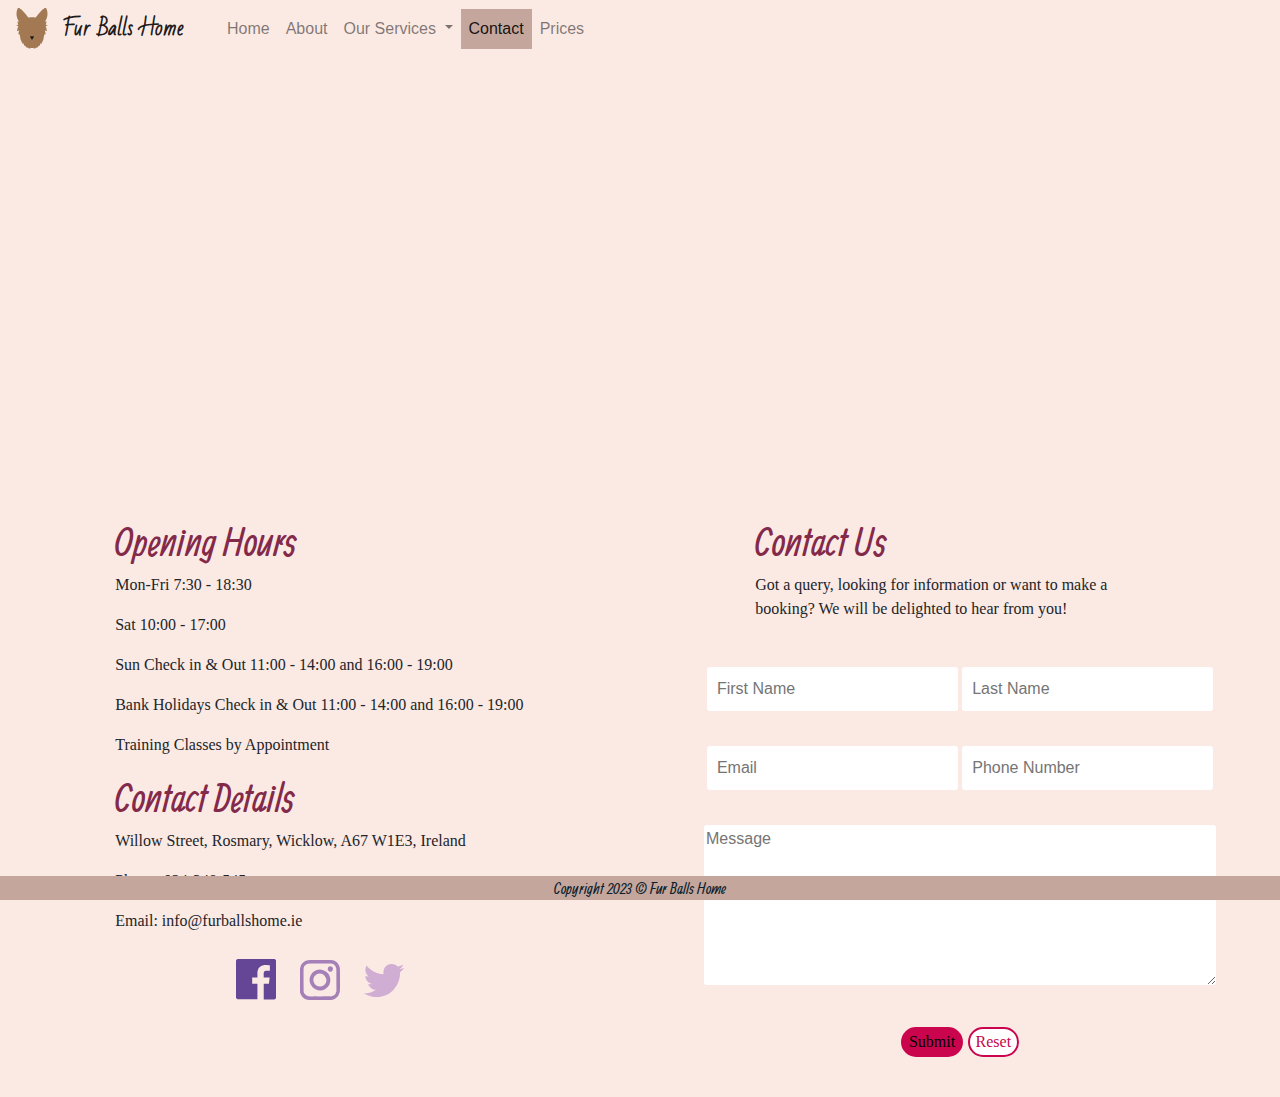
<file: contact.html>
<!doctype html>
<html>
<head>
<meta charset="utf-8">
<meta http-equiv="X-UA-Compatible" content="IE=edge">
<meta name="viewport" content="width=device-width, initial-scale=1.0">
	
<title>Contat Us - Fur Balls Home</title>

<link href="css/layout.css" rel="stylesheet" type="text/css">
<link href="css/bootstrap-4.4.1.css" rel="stylesheet" type="text/css">
	
<link rel="stylesheet" href="https://unpkg.com/aos@next/dist/aos.css"/>
	
</head>

<body style="background-color: #FBE9E4">
	
	<nav class="navbar fixed-top navbar-expand-lg navbar-light navbar-custom"> <a class="navbar-brand" href="index.html"><strong>Fur Balls Home</strong></a>
      <button class="navbar-toggler" type="button" data-toggle="collapse" data-target="#navbarSupportedContent1" aria-controls="navbarSupportedContent1" aria-expanded="false" aria-label="Toggle navigation"> <span class="navbar-toggler-icon custom-toggler"></span> </button>
        
      <div class="collapse navbar-collapse" id="navbarSupportedContent1">
        <ul class="navbar-nav mr-auto">
          <li class="nav-item"> <a class="nav-link" href="index.html">Home</a> </li>
            
          <li class="nav-item"> <a class="nav-link" href="about.html">About</a> </li>
            
          <!--dropdown menu-->
            
          <li class="nav-item dropdown"> <a class="nav-link dropdown-toggle" id="navbarDropdown1" role="button" data-toggle="dropdown" aria-haspopup="true" aria-expanded="false"> Our Services </a>
            <div class="dropdown-menu" aria-labelledby="navbarDropdown1"> <a class="dropdown-item" href="train.html">Training</a> <a class="dropdown-item" href="hotel.html">Hotel &amp; Spa</a>
              <a class="dropdown-item" href="grooming.html">Grooming</a>
              <div class="dropdown-divider"></div>
              <a class="dropdown-item" href="daycare.html">Daycare Play Areas</a> </div>
          </li>
            
          <!--end of dropdown menu-->
           
			
          <li class="nav-item active"> <a class="nav-link" href="contact.html">Contact <span class="sr-only">(current)</span></a> </li>
			
          <li class="nav-item"> <a class="nav-link" href="prices.html">Prices</a> </li>
        </ul>
      </div>
</nav>
	
<div class="container-fluid">
  <div class="row">
    <div class="col-xl-12">
	  
	  <iframe src="https://www.google.com/maps/embed?pb=!1m14!1m12!1m3!1d2019.6739227854232!2d-6.047767223756125!3d52.98780424271617!2m3!1f0!2f0!3f0!3m2!1i1024!2i768!4f13.1!5e0!3m2!1sen!2sie!4v1681313524568!5m2!1sen!2sie" width="100%" height="400" style="border:0;" allowfullscreen="" loading="lazy" referrerpolicy="no-referrer-when-downgrade"></iframe>
	  
    </div>
  </div>
</div>
	
	
<div class="container-fluid">
  <div class="row">
    <div class="col-xl-6">
	  	<h3>Opening Hours</h3>
		<p>Mon-Fri    7:30 - 18:30</p>
		<p>Sat    10:00 - 17:00</p>
		<p>Sun Check in &amp; Out    11:00 - 14:00 and 16:00 - 19:00</p>
		<p>Bank Holidays Check in &amp; Out     11:00 - 14:00 and 16:00 - 19:00</p>
		<p>Training Classes by Appointment</p>
		
		<h3>Contact Details</h3>
		<p>Willow Street, Rosmary, Wicklow, A67 W1E3, Ireland</p>
		<p>Phone:  024-348-545</p>
		<p>Email:  info@furballshome.ie</p>
		
		<a href="https://www.facebook.com/"><img class="logo" src="images/facebook_icon.svg" alt="facebook"></a>
	  	<a href="https://www.instagram.com/"><img class="logo" src="images/instagram_logo.svg" alt="instagram"></a>
	  	<a href="https://twitter.com/?lang=en"><img class="logo" src="images/twitter_logo.svg" alt="twitter"></a>
	  </div>
	  
	  
	  
	  <!--------------------------------------FORM--------------------------------------------------->
	  
    <div class="col-xl-6">
	  
		<h3>Contact Us</h3>
	  <p>Got a query, looking for information or want to make a booking? We will be delighted to hear from you!</p>
		
	  <form method="post" autocomplete="on" action="mailto:me@mydomain.com">
		
			<fieldset>
				<div class="across">
					<input name="fname" type="text" required="required" id="fname" placeholder="First Name">
				  <input name="lname" type="text" required="required" id="lname" placeholder="Last Name">
				</div>
				
				<div class="across">
					<input name="email" type="email" required="required" id="email" placeholder="Email">
					<input name="mobile" type="tel" required="required" id="mobile" placeholder="Phone Number">
			  </div>
				
				<div class="across">
					<textarea name="message" required="required" id="message" placeholder="Message"></textarea>
			  </div>
			
			</fieldset>
		
				<div>
					<input id="submit" type="submit">
					<input id="reset" type="reset">
		</div>
		
	  </form>
		
		
    </div>
  </div>
</div>
	
	
	
<footer>Copyright 2023 © Fur Balls Home</footer>	
	
	
<script src="js/jquery-3.4.1.min.js"></script>
<script src="js/popper.min.js"></script>
<script src="js/bootstrap-4.4.1.js"></script>
	
<script src="https://unpkg.com/aos@next/dist/aos.js"></script>
<script>
AOS.init();
</script>
	
</body>
</html>
</file>
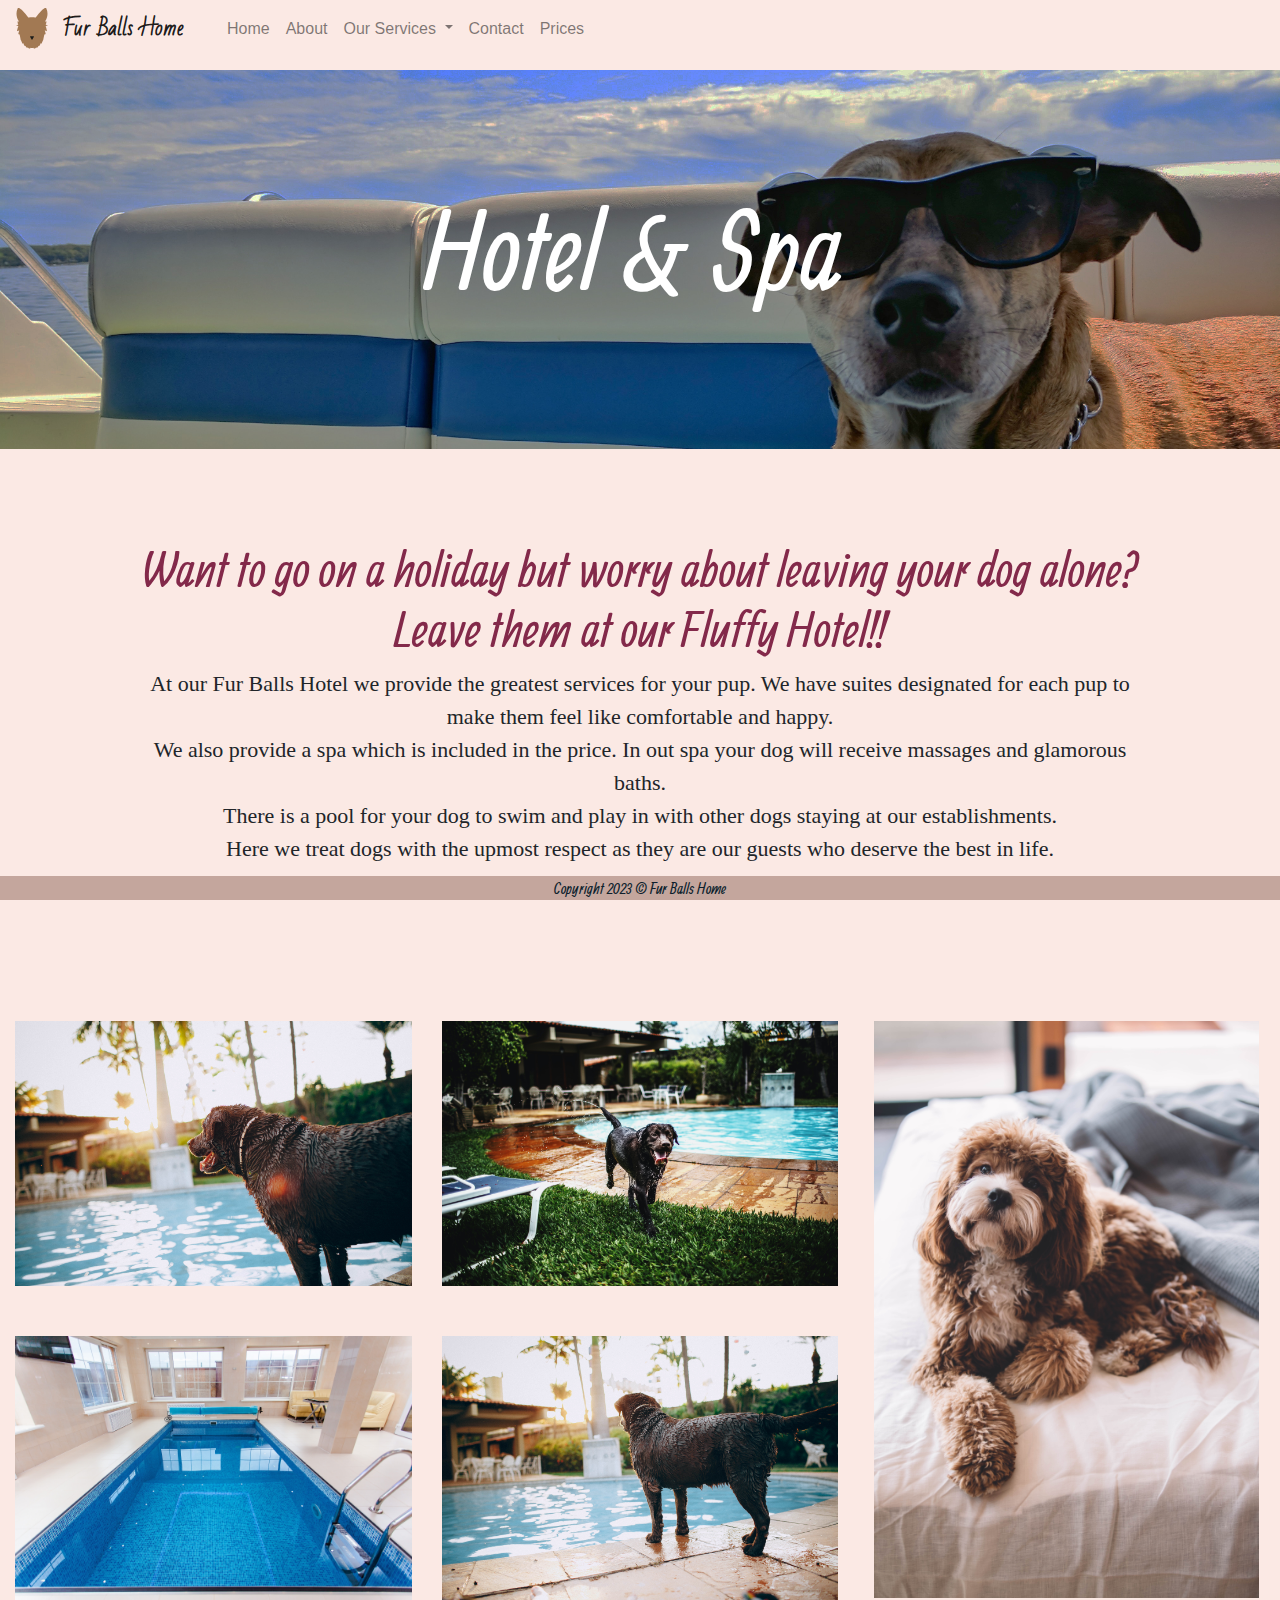
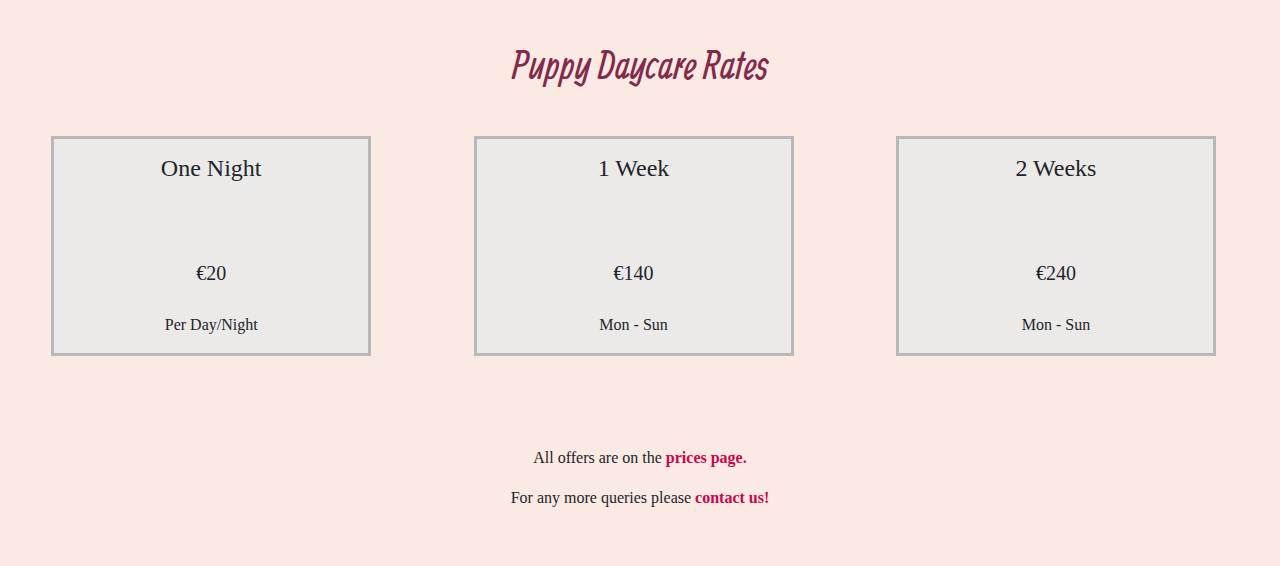
<file: hotel.html>
<!doctype html>
<html>
<head>
<meta charset="utf-8">
<meta http-equiv="X-UA-Compatible" content="IE=edge">
<meta name="viewport" content="width=device-width, initial-scale=1.0">
	
<title>Hotel &amp; Spa - Fur Balls Home</title>

<link href="css/layout.css" rel="stylesheet" type="text/css">
<link href="css/bootstrap-4.4.1.css" rel="stylesheet" type="text/css">
	
<link rel="stylesheet" href="https://unpkg.com/aos@next/dist/aos.css"/>
	
</head>

<body style="background-color: #FBE9E4">
	
<!-------------------------------------------------NAVIGATION--------------------------------------------------------------->
	
	<nav class="navbar fixed-top navbar-expand-lg navbar-light navbar-custom"> <a class="navbar-brand" href="index.html"><strong>Fur Balls Home</strong></a>
      <button class="navbar-toggler" type="button" data-toggle="collapse" data-target="#navbarSupportedContent1" aria-controls="navbarSupportedContent1" aria-expanded="false" aria-label="Toggle navigation"> <span class="navbar-toggler-icon custom-toggler"></span> </button>
        
      <div class="collapse navbar-collapse" id="navbarSupportedContent1">
        <ul class="navbar-nav mr-auto">
          <li class="nav-item"> <a class="nav-link" href="index.html">Home</a> </li>
            
          <li class="nav-item"> <a class="nav-link" href="about.html">About</a> </li>
            
<!-------------------------------------------------DROPDOWN MENU------------------------------------------------------------>
            
          <li class="nav-item dropdown"> <a class="nav-link dropdown-toggle" id="navbarDropdown1" role="button" data-toggle="dropdown" aria-haspopup="true" aria-expanded="false"> Our Services </a>
            <div class="dropdown-menu" aria-labelledby="navbarDropdown1"> <a class="dropdown-item" href="train.html">Training</a> <a class="dropdown-item active" href="hotel.html">Hotel &amp; Spa <span class="sr-only">(current)</span></a>
              <a class="dropdown-item" href="grooming.html">Grooming</a>
              <div class="dropdown-divider"></div>
              <a class="dropdown-item" href="daycare.html">Daycare Play Areas</a> </div>
          </li>
            
<!---------------------------------------------DROPDOWN MENU END--------------------------------------------------------->

          <li class="nav-item"> <a class="nav-link" href="contact.html">Contact</a> </li>
          <li class="nav-item"> <a class="nav-link" href="prices.html">Prices</a> </li>
        </ul>
      </div>
</nav>
	
<!-------------------------------------------------NAVIGATION END----------------------------------------------------------->
	
<!---------------------------------------------------HEADER----------------------------------------------------------------->
	
	<div class="container-fluid">
  <div class="row">
    <div class="col-12" id="hero">
		<h1>Hotel &amp; Spa</h1>
		<img src="images/spahero1.jpg" class="img-fluid hero2" alt="dog with sunglasses"></div>
  </div>
</div>

<!----------------------------------------------------INFORMATION----------------------------------------------------------->

<div class="container-fluid">
  <div class="row">
    <div class="col-xl-12">
	  
		<h2>Want to go on a holiday but worry about leaving your dog alone? <br>Leave them at our Fluffy Hotel!!</h2>
		<p class="daycare">At our Fur Balls Hotel we provide the greatest services for your pup. We have suites designated for each pup to make them feel like comfortable and happy.<br>
		We also provide a spa which is included in the price. In out spa your dog will receive massages and glamorous baths.<br>
		There is a pool for your dog to swim and play in with other dogs staying at our establishments.<br>
		Here we treat dogs with the upmost respect as they are our guests who deserve the best in life.</p>
	  
	  </div>
  </div>
</div>
	
<div class="container-fluid">
  <div class="row">
    <div class="col-xl-4">
	  <img src="images/doghotellefttop.jpg" alt="hotel dog">
	  <img class="hotel" src="images/doghotelleftdown.jpg" alt="hotel dog">
    </div>
	  
    <div class="col-xl-4">
	  <img src="images/doghotelcentreup.jpg" alt="hotel dog">
	  <img class="hotel" src="images/doghotelcentredown.jpg" alt="hotel dog">
    </div>
	  
    <div class="col-xl-4">
	  <img class="hotelsmall" src="images/doghotelright.jpg" alt="hotel dog">
	  </div>
  </div>
</div>
	
<!--------------------------------------------------------PRICES------------------------------------------------------------>
	
	<div class="container-fluid">
  <div class="row">
    <div class="col-lg-12">
	  <h3>Puppy Daycare Rates</h3>
    </div>
  </div>
</div>
	
<div class="container-fluid">
	  <div class="row">
	    <div class="cost col-xl-3">
			<h4>One Night</h4>
			<h5>€20</h5>
			<p>Per Day/Night</p>
	    </div>
		  
	    <div class="cost col-xl-3">
			<h4>1 Week</h4>
			<h5>€140</h5>
			<p>Mon - Sun</p>
	    </div>
		  
	    <div class="cost col-xl-3">
			<h4>2 Weeks</h4>
			<h5>€240</h5>
			<p>Mon - Sun</p>
	    </div>
      </div>
	</div>
	
<div class="container-fluid">
  <div class="row">
    <div class="col-xl-12">
	  <p>All offers are on the <a href="prices.html">prices page.</a></p>
		<p>For any more queries please <a href="contact.html">contact us!</a></p>
	  </div>
  </div>
</div>
<!-------------------------------------------------FOOTER--------------------------------------------------------------->
	
<footer>Copyright 2023 © Fur Balls Home</footer>	
	
	
<script src="js/jquery-3.4.1.min.js"></script>
<script src="js/popper.min.js"></script>
<script src="js/bootstrap-4.4.1.js"></script>
	
<script src="https://unpkg.com/aos@next/dist/aos.js"></script>
<script>
AOS.init();
</script>
	
</body>
</html>
</file>
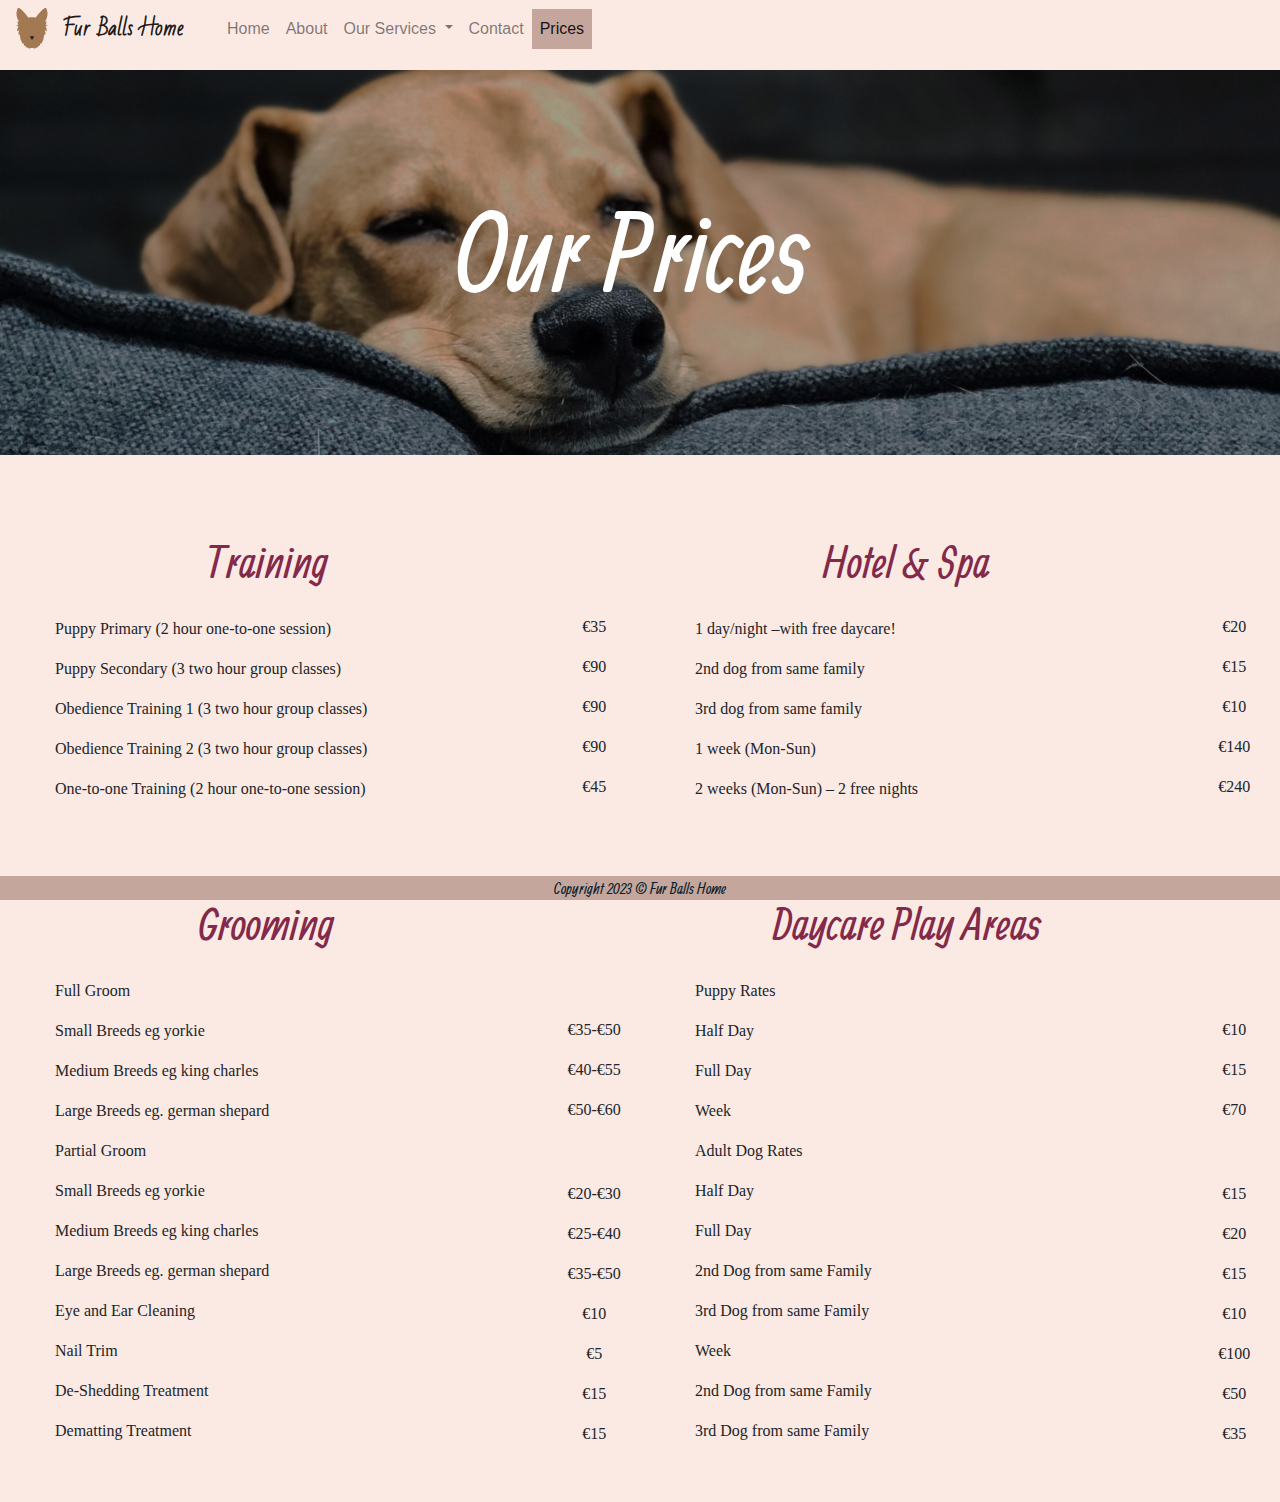
<file: prices.html>
<!doctype html>
<html>
<head>
<meta charset="utf-8">
<meta http-equiv="X-UA-Compatible" content="IE=edge">
<meta name="viewport" content="width=device-width, initial-scale=1.0">
	
<title>Our Prices - Fur Balls Home</title>

<link href="css/layout.css" rel="stylesheet" type="text/css">
<link href="css/bootstrap-4.4.1.css" rel="stylesheet" type="text/css">
	
<link rel="stylesheet" href="https://unpkg.com/aos@next/dist/aos.css"/>
	
</head>

<body style="background-color: #FBE9E4">
	
<!-------------------------------------------------NAVIGATION--------------------------------------------------------------->
	
	<nav class="navbar fixed-top navbar-expand-lg navbar-light navbar-custom"> <a class="navbar-brand" href="index.html"><strong>Fur Balls Home</strong></a>
      <button class="navbar-toggler" type="button" data-toggle="collapse" data-target="#navbarSupportedContent1" aria-controls="navbarSupportedContent1" aria-expanded="false" aria-label="Toggle navigation"> <span class="navbar-toggler-icon custom-toggler"></span> </button>
        
      <div class="collapse navbar-collapse" id="navbarSupportedContent1">
        <ul class="navbar-nav mr-auto">
          <li class="nav-item"> <a class="nav-link" href="index.html">Home</a> </li>
            
          <li class="nav-item"> <a class="nav-link" href="about.html">About</a> </li>
            
<!-----------------------------------------------DROPDOWN MENU------------------------------------------------------------>
            
          <li class="nav-item dropdown"> <a class="nav-link dropdown-toggle" id="navbarDropdown1" role="button" data-toggle="dropdown" aria-haspopup="true" aria-expanded="false"> Our Services </a>
            <div class="dropdown-menu" aria-labelledby="navbarDropdown1"> <a class="dropdown-item" href="train.html">Training</a> <a class="dropdown-item" href="hotel.html">Hotel &amp; Spa</a>
              <a class="dropdown-item" href="grooming.html">Grooming</a>
              <div class="dropdown-divider"></div>
              <a class="dropdown-item" href="daycare.html">Daycare Play Areas</a> </div>
          </li>
            
<!-----------------------------------------------DROPDOWN MENU END---------------------------------------------------------->

          <li class="nav-item"> <a class="nav-link" href="contact.html">Contact</a> </li>
          <li class="nav-item active"> <a class="nav-link" href="prices.html">Prices <span class="sr-only">(current)</span></a> </li>
			
        </ul>
      </div>
</nav>

<!-------------------------------------------------NAVIGATION END----------------------------------------------------------->

<!----------------------------------------------------HEADER---------------------------------------------------------------->
	
<div class="container-fluid">
  <div class="row">
    <div class="col-12" id="hero">
		<h1>Our Prices</h1>
		<img src="images/dogsleepingcrop12.jpg" class="img-fluid hero2" alt="dog laying down"></div>
  </div>
</div>	
	
<!---------------------------------------------------INFORMATION------------------------------------------------------------>
	
<div class="container-fluid">
  <div class="row">
	  
    <div class="col-lg-5 col-10">
		<h3>Training</h3>
	  	<p>Puppy Primary (2 hour one-to-one session)</p>
	  <p>Puppy Secondary (3 two hour group classes)</p>
	  <p>Obedience Training 1 (3 two hour group classes)</p>
	  <p>Obedience Training 2 (3 two hour group classes)</p>
	  <p>One-to-one Training (2 hour one-to-one session)</p>
    </div>
	  
	  
    <div class="col-lg-1 col-2">
		<p>€35</p>
		<p>€90</p>
		<p>€90</p>
		<p>€90</p>
		<p>€45</p>
    </div>
	  
	  
    <div class="col-lg-5 col-10">
	  <h3>Hotel &amp; Spa</h3>
	  <p>1 day/night –with free daycare!</p>
	  <p>2nd dog from same family</p>
	  <p>3rd dog from same family</p>
	  <p>1 week (Mon-Sun)</p>
	  <p>2 weeks (Mon-Sun) – 2 free nights</p>
    </div>
	  
	  
    <div class="col-lg-1 col-2">
		<p>€20</p>
		<p>€15</p>
		<p>€10</p>
		<p>€140</p>
		<p>€240</p>
    </div>
  </div>
</div>
	
<div class="container-fluid">
  <div class="row">
	  
    <div class="col-lg-5 col-10">
		<h3>Grooming</h3>
		<p>Full Groom</p>
		<p>Small Breeds eg yorkie</p>
		<p>Medium Breeds eg king charles</p>
		<p>Large Breeds eg. german shepard</p>
		<p>Partial Groom</p>
		<p>Small Breeds eg yorkie</p>
		<p>Medium Breeds eg king charles</p>
		<p> Large Breeds eg. german shepard</p>
		<p>Eye and Ear Cleaning</p>
		<p>Nail Trim</p>
		<p>De-Shedding Treatment</p>
		<p>Dematting Treatment</p>
		</div>
	  
	  
    <div class="col-lg-1 col-2 move">
		<p>€35-€50</p>
		<p>€40-€55</p>
		<p>€50-€60</p>
		<br>
		<p class="movedown">€20-€30</p>
		<p>€25-€40</p>
		<p>€35-€50</p>
		<p>€10</p>
		<p>€5</p>
		<p>€15</p>
		<p>€15</p>
	</div>
	  
	  
    <div class="col-lg-5 col-10">
	  <h3>Daycare Play Areas</h3>
		<p>Puppy Rates</p>
		<p>Half Day</p>
		<p>Full Day</p>
		<p>Week</p>
		<p>Adult Dog Rates </p>
		<p>Half Day</p>
		<p>Full Day</p>
		<p>2nd Dog from same Family</p>
		<p>3rd Dog from same Family</p>
		<p>Week</p>
		<p>2nd Dog from same Family</p>
		<p>3rd Dog from same Family</p>
    </div>
	  
	  
    <div class="col-lg-1 col-2 move">
		<p>€10</p>
		<p>€15</p>
		<p>€70</p>
		<br>
		<p class="movedown">€15</p>
		<p>€20</p>
		<p>€15</p>
		<p>€10</p>
		<p>€100</p>
		<p>€50</p>
		<p>€35</p>
    </div>
  </div>
</div>

	
<!-----------------------------------------------------FOOTER--------------------------------------------------------------->
	
<footer>Copyright 2023 © Fur Balls Home</footer>	
	
	
<script src="js/jquery-3.4.1.min.js"></script>
<script src="js/popper.min.js"></script>
<script src="js/bootstrap-4.4.1.js"></script>
	
<script src="https://unpkg.com/aos@next/dist/aos.js"></script>
<script>
AOS.init();
</script>
	
</body>
</html>
</file>
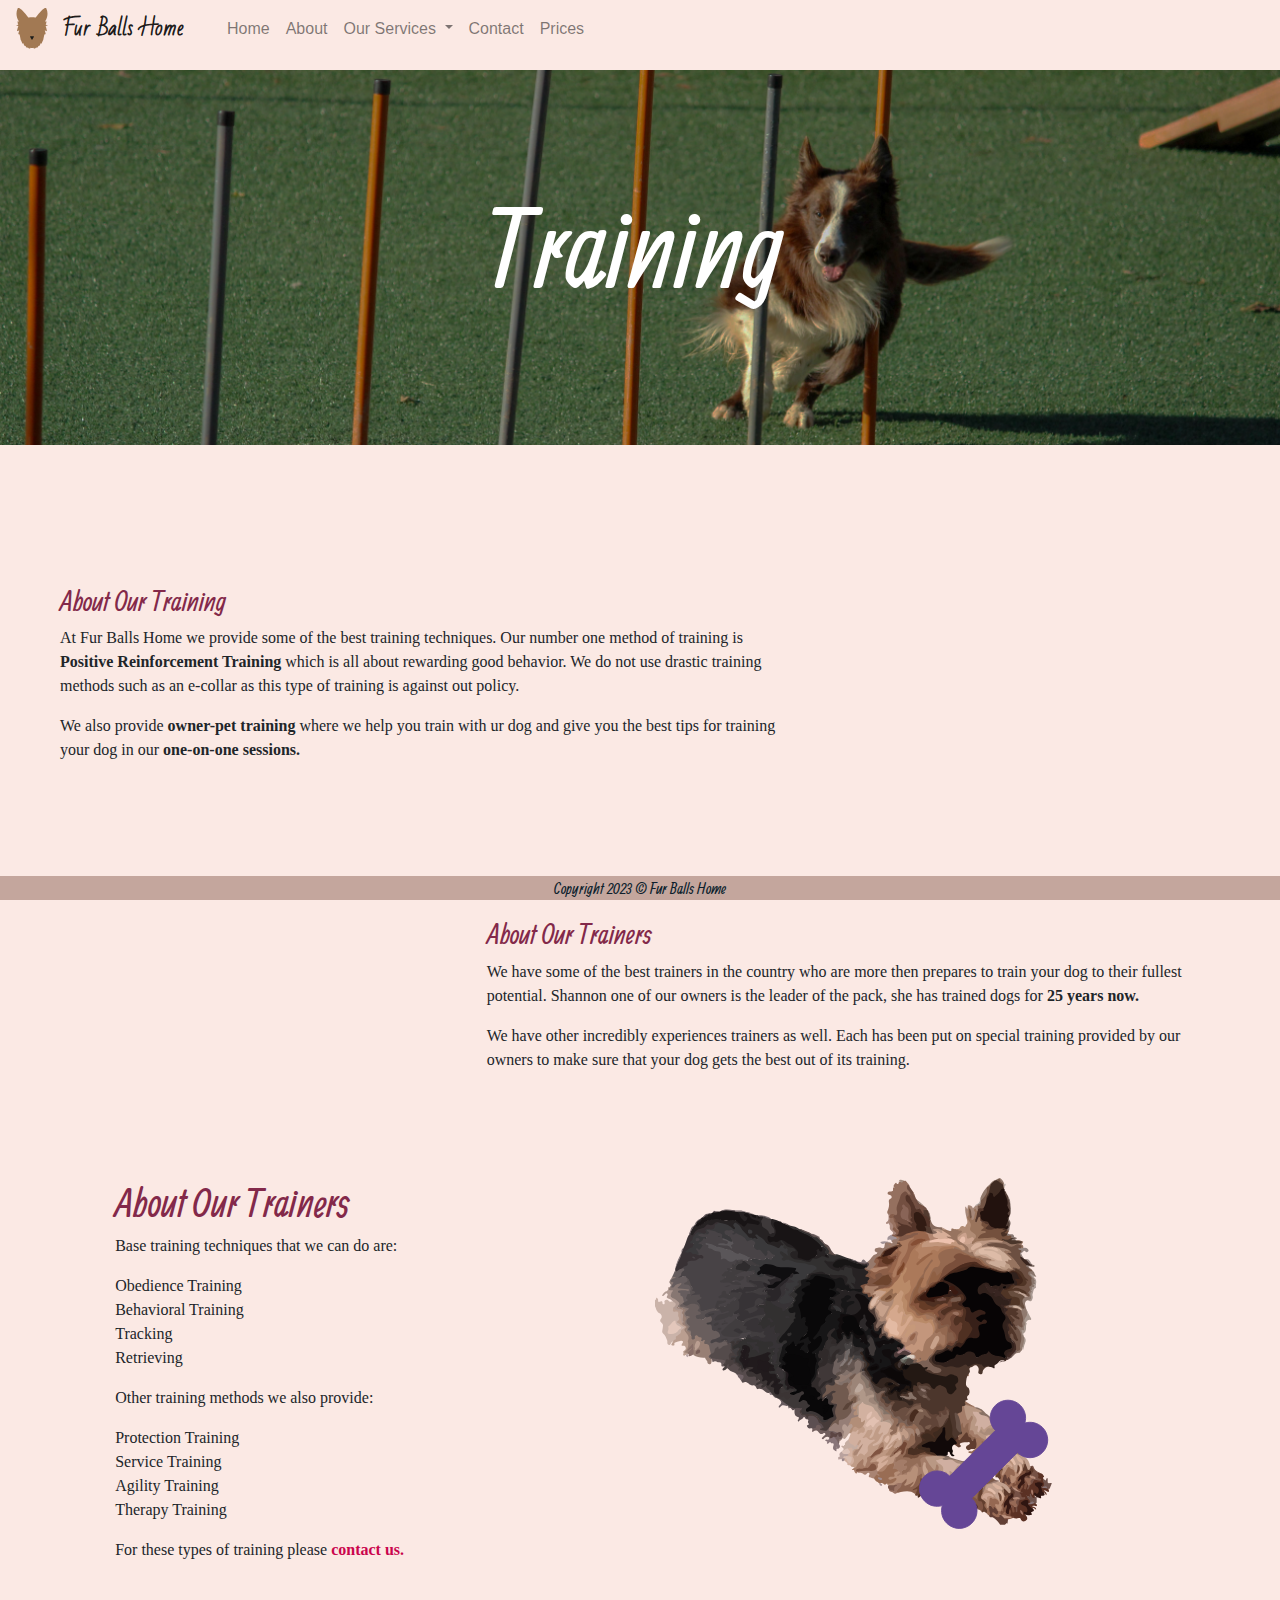
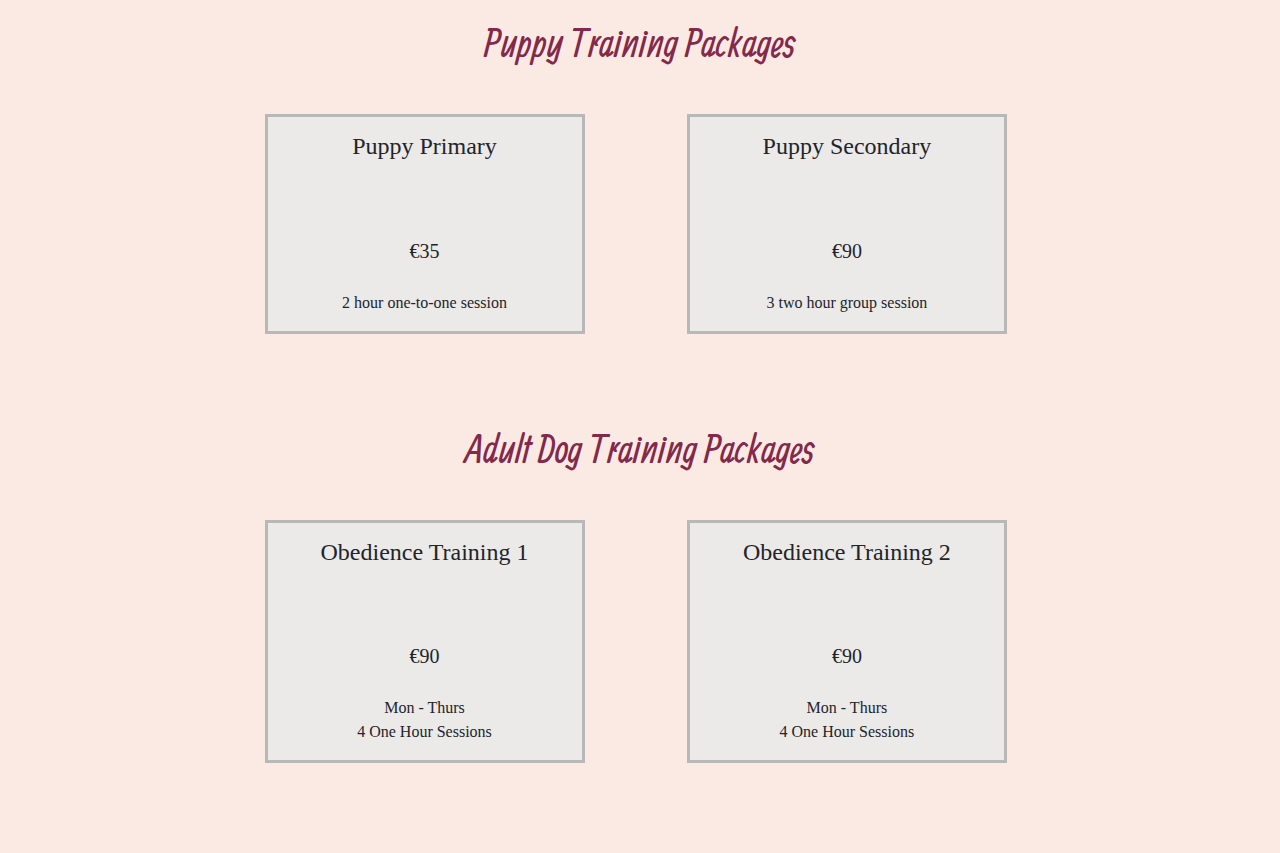
<file: train.html>
<!doctype html>
<html>
<head>
<meta charset="utf-8">
<meta http-equiv="X-UA-Compatible" content="IE=edge">
<meta name="viewport" content="width=device-width, initial-scale=1.0">
	
<title>Training - Fur Balls Home</title>

<link href="css/layout.css" rel="stylesheet" type="text/css">
<link href="css/bootstrap-4.4.1.css" rel="stylesheet" type="text/css">
	
<link rel="stylesheet" href="https://unpkg.com/aos@next/dist/aos.css"/>
	
</head>

<body style="background-color: #FBE9E4">
	
<!-------------------------------------------------NAVIGATION--------------------------------------------------------------->
	
	<nav class="navbar fixed-top navbar-expand-lg navbar-light navbar-custom"> <a class="navbar-brand" href="index.html"><strong>Fur Balls Home</strong></a>
      <button class="navbar-toggler" type="button" data-toggle="collapse" data-target="#navbarSupportedContent1" aria-controls="navbarSupportedContent1" aria-expanded="false" aria-label="Toggle navigation"> <span class="navbar-toggler-icon custom-toggler"></span> </button>
        
      <div class="collapse navbar-collapse" id="navbarSupportedContent1">
        <ul class="navbar-nav mr-auto">
          <li class="nav-item"> <a class="nav-link" href="index.html">Home</a> </li>
            
          <li class="nav-item"> <a class="nav-link" href="about.html">About</a> </li>
            
 <!-----------------------------------------------DROPDOWN MENU------------------------------------------------------------->
            
          <li class="nav-item dropdown"> <a class="nav-link dropdown-toggle" id="navbarDropdown1" role="button" data-toggle="dropdown" aria-haspopup="true" aria-expanded="false"> Our Services </a>
            <div class="dropdown-menu" aria-labelledby="navbarDropdown1"> <a class="dropdown-item active" href="train.html">Training <span class="sr-only">(current)</span></a> <a class="dropdown-item" href="hotel.html">Hotel &amp; Spa</a>
              <a class="dropdown-item" href="grooming.html">Grooming</a>
              <div class="dropdown-divider"></div>
              <a class="dropdown-item" href="daycare.html">Daycare Play Areas</a> </div>
          </li>
            
<!---------------------------------------------DROPDOWN MENU END------------------------------------------------------------>

          <li class="nav-item"> <a class="nav-link" href="contact.html">Contact</a> </li>
          <li class="nav-item"> <a class="nav-link" href="prices.html">Prices</a> </li>
			
        </ul>
      </div>
</nav>
	
<!-------------------------------------------------NAVIGATION END----------------------------------------------------------->
	
<!-----------------------------------------------------HEADER--------------------------------------------------------------->
	
	<div class="container-fluid">
  <div class="row">
    <div class="col-12" id="hero">
		<h1>Training</h1>
		<img src="images/DogTraininghero1.jpg" class="img-fluid hero2" alt="dog laying down"></div>
  </div>
</div>
	
<!---------------------------------------------------INFORMATION------------------------------------------------------------>
	
<div class="container-fluid">
  <div class="row">
    <div class="col-xl-8 col-lg-8">
		<h3>About Our Training</h3>
		<p>At Fur Balls Home we provide some of the best training techniques. Our number one method of training is <strong>Positive Reinforcement Training</strong> which is all about rewarding good behavior. We do not use drastic training methods such as an e-collar as this type of training is against out policy.</p>
		<p>We also provide <strong>owner-pet training</strong> where we help you train with ur dog and give you the best tips for training your dog in our <strong>one-on-one sessions.</strong></p>
	  </div>
	  
  <div class="col-xl-4 col-lg-4"></div></div>
</div>
	
<div class="container-fluid">
  <div class="row">
	  
    <div class="col-xl-4 col-lg-4"></div>
	  
    <div class="col-xl-8 col-lg-8">
	  <h3>About Our Trainers</h3>
		<p>We have some of the best trainers in the country who are more then prepares to train your dog to their fullest potential. Shannon one of our owners is the leader of the pack, she has trained dogs for <strong>25 years now.</strong> </p>
		<p>We have other incredibly experiences trainers as well. Each has been put on special training provided by our owners to make sure that your dog gets the best out of its training.</p>
    </div>
  </div>
</div>
	
<div class="container-fluid">
  <div class="row">
    <div class="col-xl-6 col-lg-6">
	  <h3>About Our Trainers</h3>
		<p>Base training techniques that we can do are:</p>
		<p>Obedience Training<br>
		Behavioral Training<br>
		Tracking<br>
		Retrieving</p>
		<p>Other training methods we also provide:</p>
		<p>Protection Training<br>
		Service Training<br>
		Agility Training<br>
		Therapy Training</p>
		<p>For these types of training please <a href="contact.html">contact us.</a></p>
	  </div>
	  
    <div class="col-xl-4 col-lg-4">
	  <img class="dog" src="images/dog_webdesign2.svg" alt="dog with a purple bone in paws">
	  </div>
  </div>
</div>
	
<!-------------------------------------------------PRICES--------------------------------------------------------------->
	
<div class="container-fluid">
  <div class="row">
    <div class="col-lg-12">
	  <h3>Puppy Training Packages</h3>
    </div>
  </div>
</div>
	
<div class="container-fluid">
  <div class="row">
    <div class="col-lg-2"></div>
	  
    <div class="col-lg-4 cost col-xl-3">
		<h4>Puppy Primary</h4>
		<h5>€35</h5>
		<p>2 hour one-to-one session</p>
    </div>
	  
    <div class="col-lg-4 cost col-xl-3">
		<h4>Puppy Secondary</h4>
		<h5>€90</h5>
		<p>3 two hour group session</p>
    </div>
	  
    <div class="col-lg-2"></div>
  </div>
</div>
	
	
<div class="container-fluid">
  <div class="row">
    <div class="col-lg-12">
	  <h3>Adult Dog Training Packages</h3>
    </div>
  </div>
</div>
	
<div class="container-fluid">
  <div class="row">
    <div class="col-lg-2"></div>
	  
    <div class="col-lg-4 cost col-xl-3">
	  	<h4>Obedience Training 1</h4>
		<h5>€90</h5>
		<p>Mon - Thurs <br> 4 One Hour Sessions</p>
	  </div>
	  
    <div class="col-lg-4 cost col-xl-3">
	  	<h4>Obedience Training 2</h4>
		<h5>€90</h5>
		<p>Mon - Thurs <br> 4 One Hour Sessions</p>
	  </div>
	  
	 <div class="col-lg-2"></div>
  </div>
</div>
	
<!-----------------------------------------------------FOOTER--------------------------------------------------------------->
	
<footer>Copyright 2023 © Fur Balls Home</footer>	
	
	
<script src="js/jquery-3.4.1.min.js"></script>
<script src="js/popper.min.js"></script>
<script src="js/bootstrap-4.4.1.js"></script>
	
<script src="https://unpkg.com/aos@next/dist/aos.js"></script>
<script>
AOS.init();
</script>
	
</body>
</html>
</file>
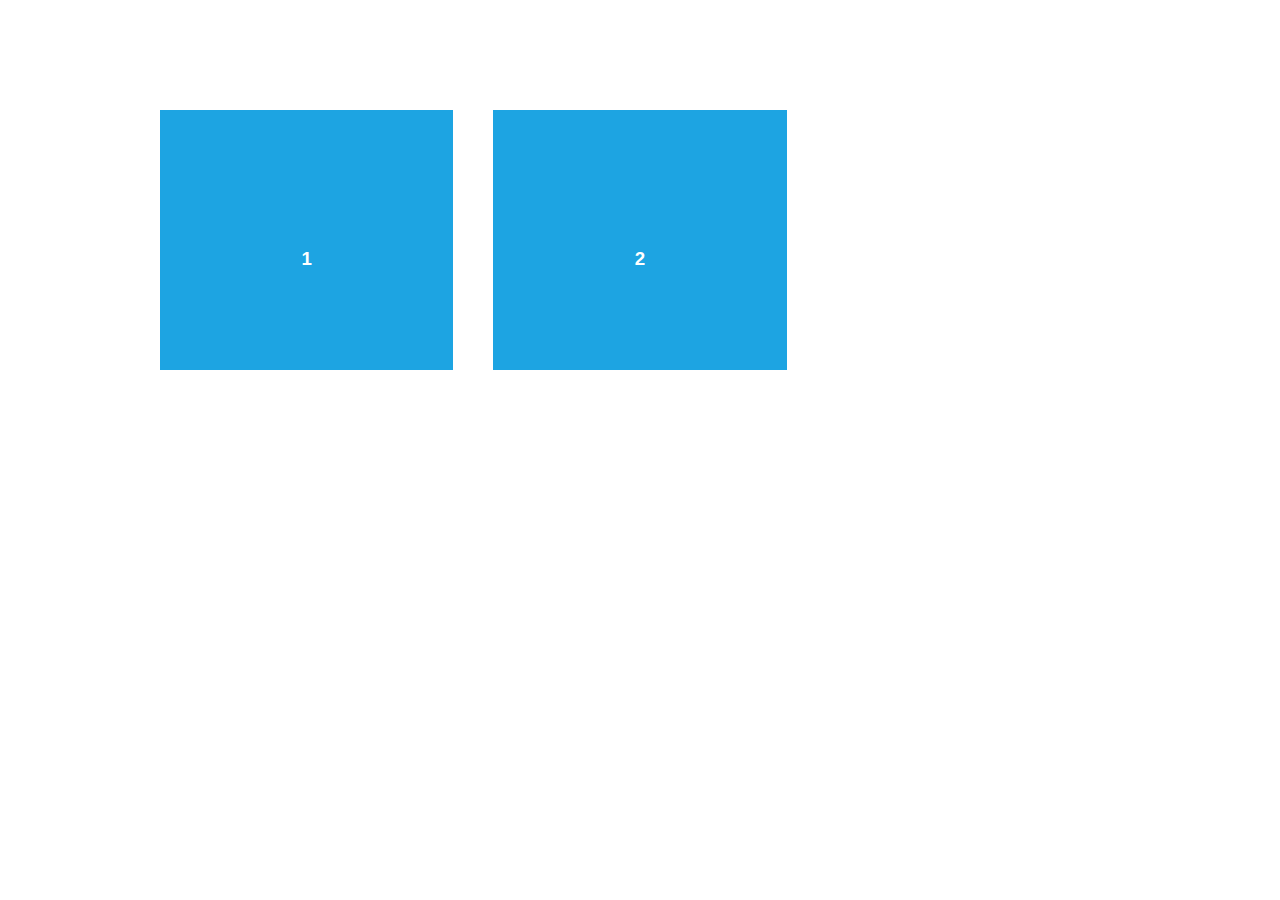
<file: js/aos-master/demo/async.html>
<!DOCTYPE html>
<html>
  <head>
    <meta charset="utf-8">
    <title>AOS - Animate on scroll library</title>
    <meta name="viewport" content="width=device-width">
    <link rel="stylesheet" href="css/styles.css" />
    <link rel="stylesheet" href="../dist/aos.css" />
  </head>
  <body>
    <div id="aos-demo" class="aos-all"></div>

    <script src="../dist/aos.js"></script>
    <script>
      AOS.init({
        easing: 'ease-in-out-sine'
      });

      setInterval(addItem, 300);

      var itemsCounter = 1;
      var container = document.getElementById('aos-demo');

      function addItem () {
        if (itemsCounter > 42) return;
        var item = document.createElement('div');
        item.classList.add('aos-item');
        item.setAttribute('data-aos', 'fade-up');
        item.innerHTML = '<div class="aos-item__inner"><h3>' + itemsCounter + '</h3></div>';
        container.appendChild(item);
        itemsCounter++;
      }
    </script>
  </body>
</html>
</file>
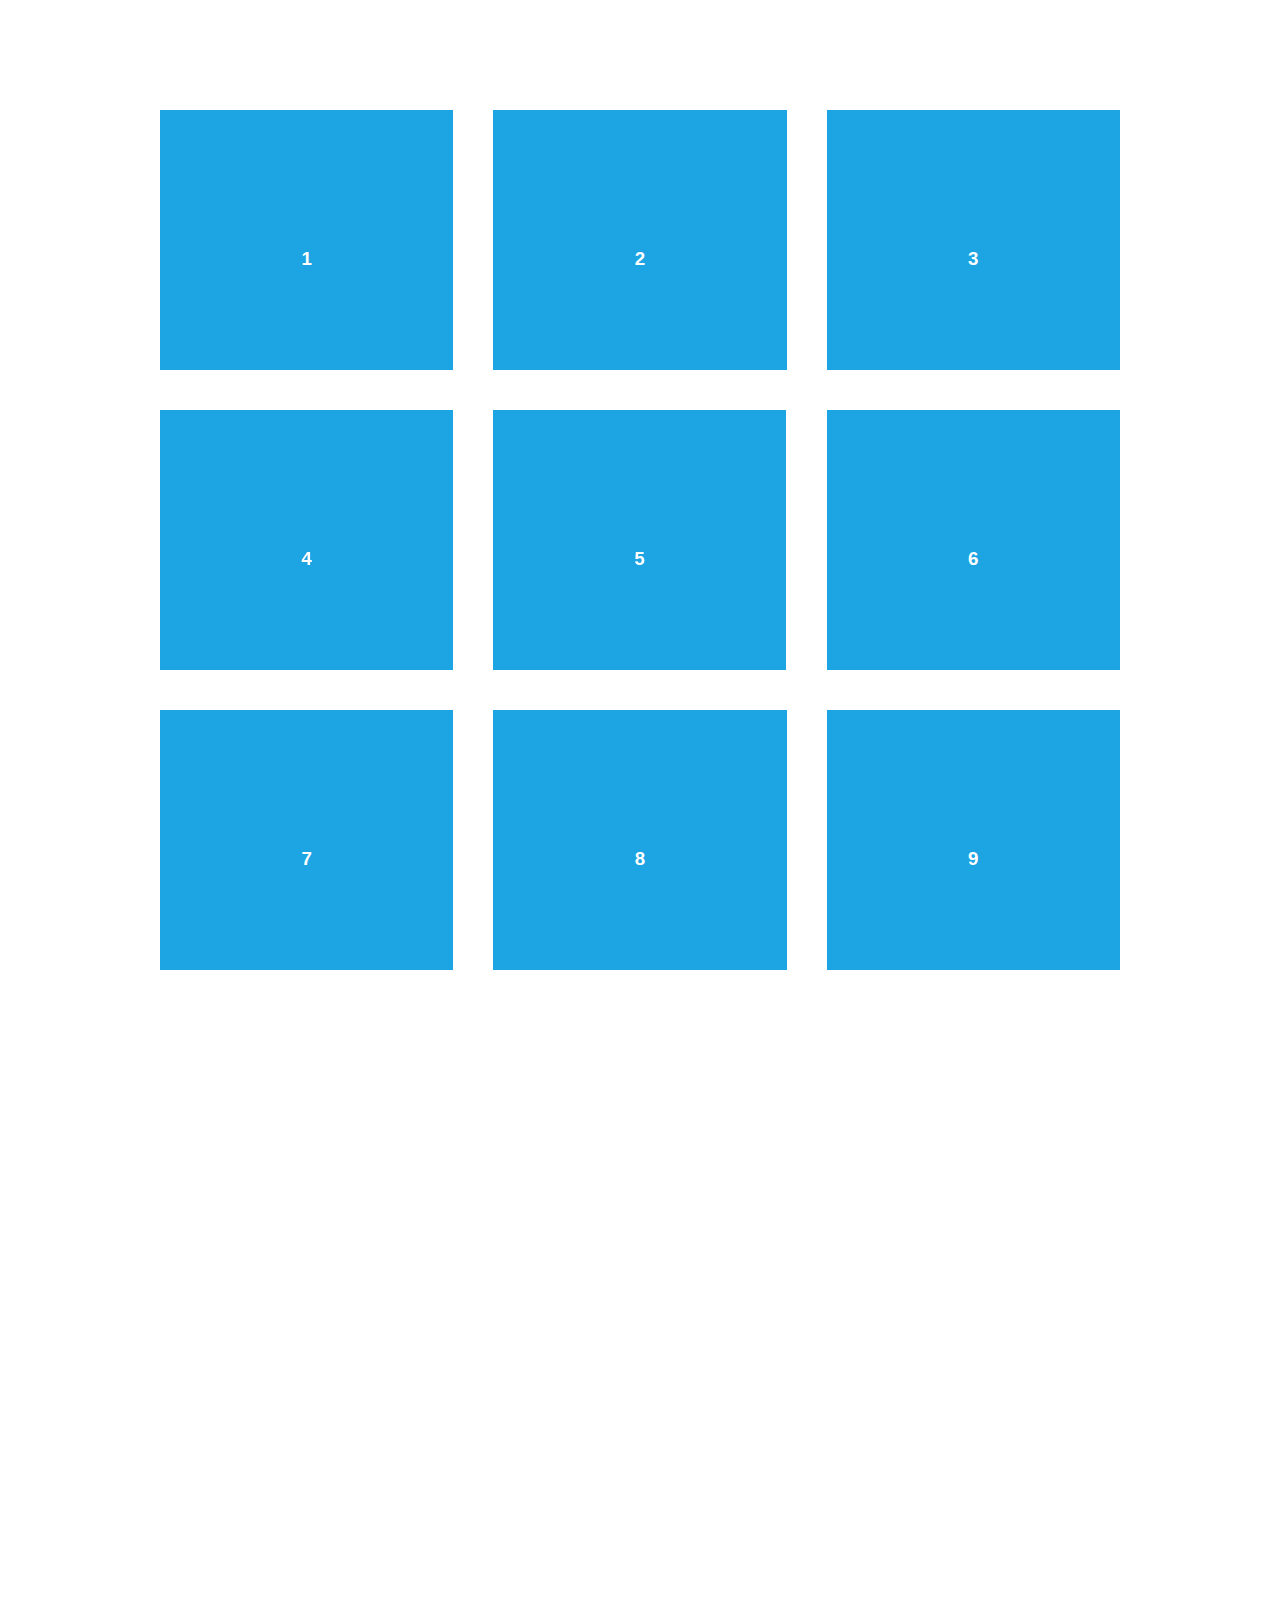
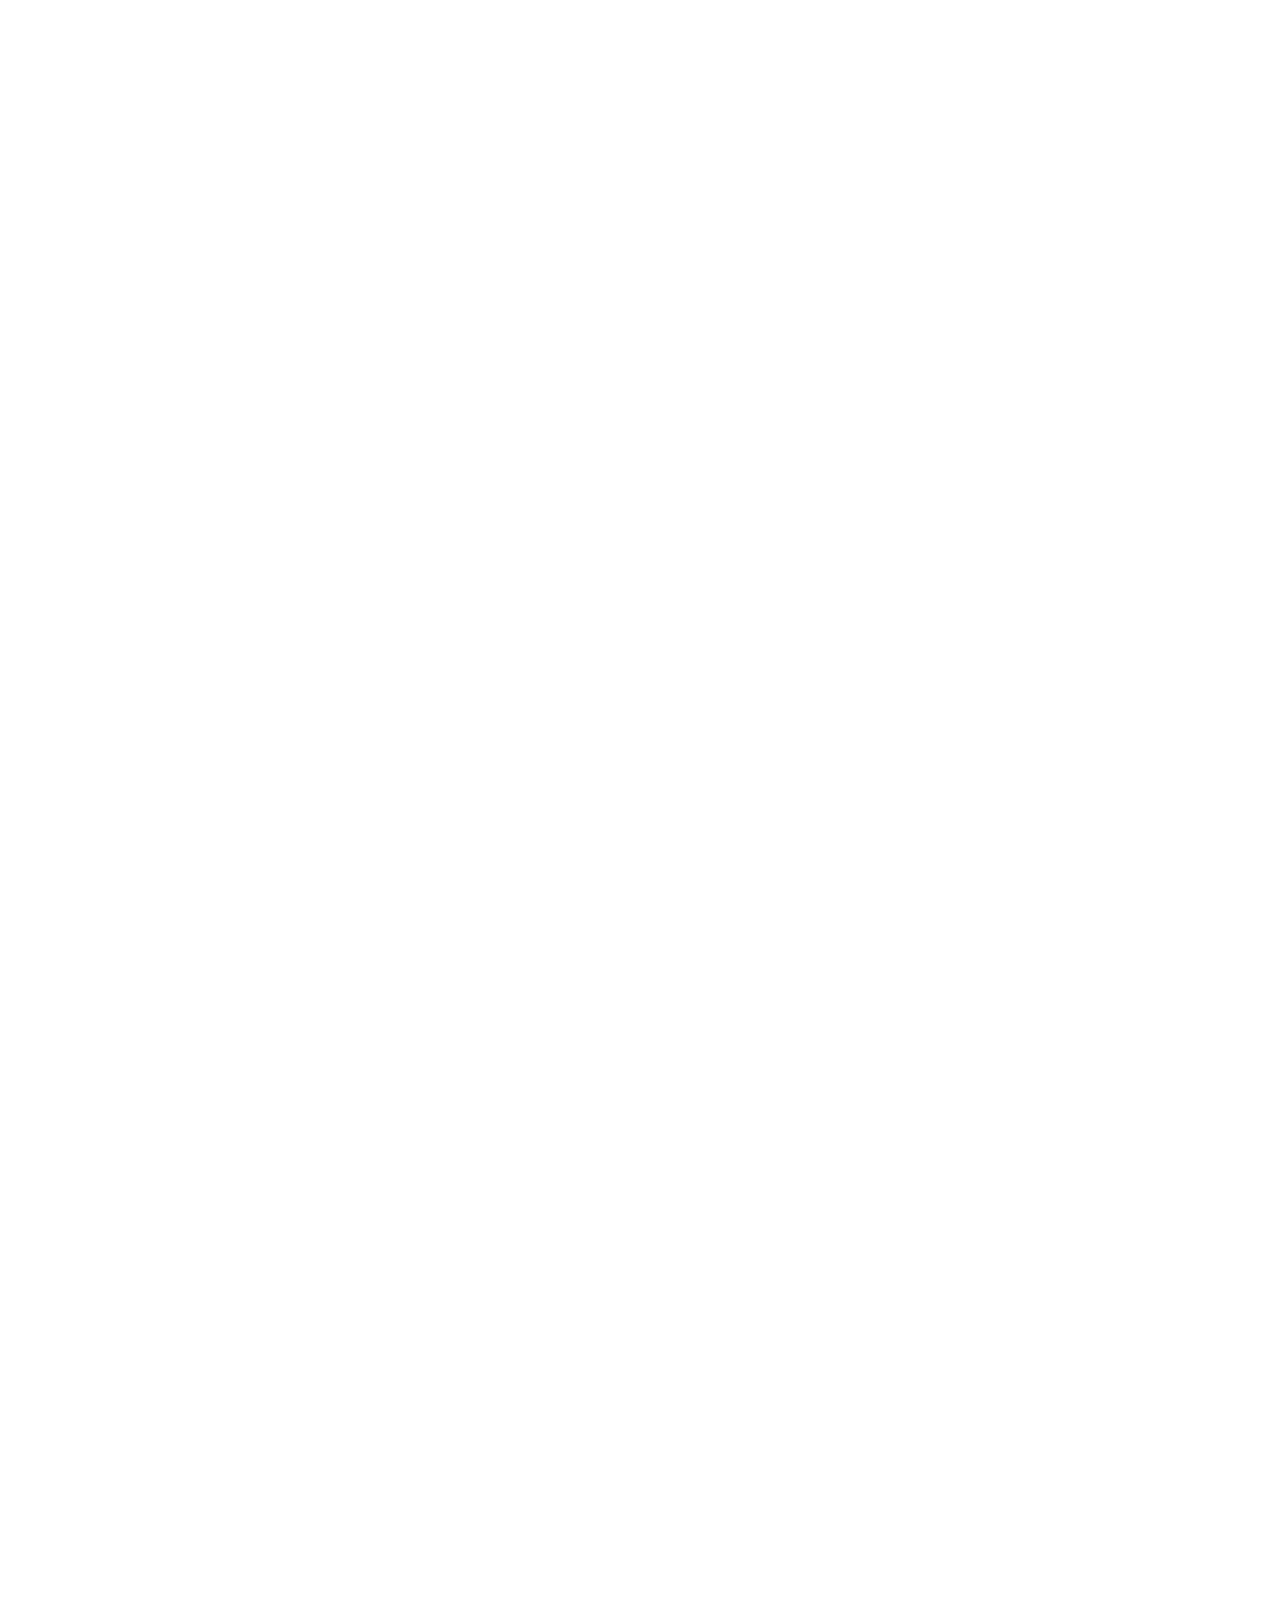
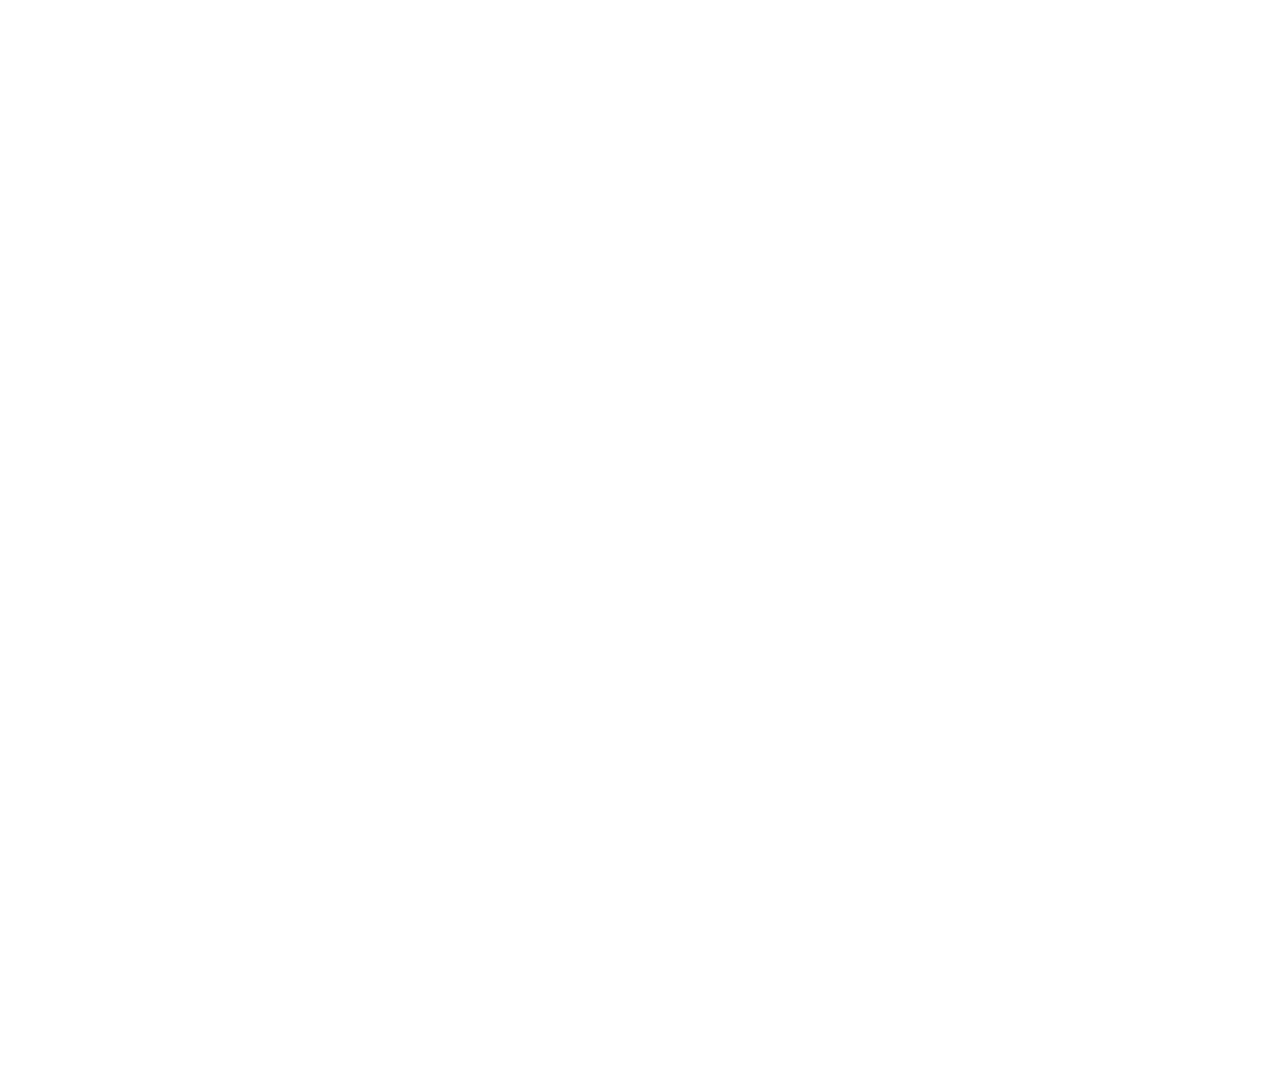
<file: js/aos-master/demo/simple.html>
<!DOCTYPE html>
<html>
  <head>
    <meta charset="utf-8">
    <title>AOS - Animate on scroll library</title>
    <meta name="viewport" content="width=device-width">
    <link rel="stylesheet" href="css/styles.css" />
    <link rel="stylesheet" href="../dist/aos.css" />
    <!--[if lt IE 9]>
    <script src="//html5shiv.googlecode.com/svn/trunk/html5.js"></script>
    <![endif]-->
  </head>
  <body>
    <div id="transcroller-body" class="aos-all">
      <div class="aos-item" data-aos="fade-up">
        <div class="aos-item__inner"><h3>1</h3></div>
      </div>
      <div class="aos-item" data-aos="fade-down">
        <div class="aos-item__inner"><h3>2</h3></div>
      </div>
      <div class="aos-item" data-aos="zoom-out-down">
        <div class="aos-item__inner"><h3>3</h3></div>
      </div>
      <div class="aos-item" data-aos="flip-down">
        <div class="aos-item__inner"><h3>4</h3></div>
      </div>
      <div class="aos-item" data-aos="flip-up">
        <div class="aos-item__inner"><h3>5</h3></div>
      </div>
      <div class="aos-item" data-aos="fade-down">
        <div class="aos-item__inner"><h3>6</h3></div>
      </div>
      <div class="aos-item" data-aos="fade-in">
        <div class="aos-item__inner"><h3>7</h3></div>
      </div>
      <div class="aos-item" data-aos="fade-down">
        <div class="aos-item__inner"><h3>8</h3></div>
      </div>
      <div class="aos-item" data-aos="fade-in">
        <div class="aos-item__inner"><h3>9</h3></div>
      </div>
      <div class="aos-item" data-aos="fade-down">
        <div class="aos-item__inner"><h3>10</h3></div>
      </div>
      <div class="aos-item" data-aos="fade-up">
        <div class="aos-item__inner"><h3>11</h3></div>
      </div>
      <div class="aos-item" data-aos="fade-down">
        <div class="aos-item__inner"><h3>12</h3></div>
      </div>
      <div class="aos-item" data-aos="fade-in">
        <div class="aos-item__inner"><h3>13</h3></div>
      </div>
      <div class="aos-item" data-aos="fade-up">
        <div class="aos-item__inner"><h3>14</h3></div>
      </div>
      <div class="aos-item" data-aos="fade-in">
        <div class="aos-item__inner"><h3>15</h3></div>
      </div>
      <div class="aos-item" data-aos="fade-up">
        <div class="aos-item__inner"><h3>16</h3></div>
      </div>
      <div class="aos-item" data-aos="fade-down">
        <div class="aos-item__inner"><h3>17</h3></div>
      </div>
      <div class="aos-item" data-aos="fade-up">
        <div class="aos-item__inner"><h3>18</h3></div>
      </div>
      <div class="aos-item" data-aos="zoom-out">
        <div class="aos-item__inner"><h3>19</h3></div>
      </div>
      <div class="aos-item" data-aos="fade-up">
        <div class="aos-item__inner"><h3>20</h3></div>
      </div>
      <div class="aos-item" data-aos="zoom-out">
        <div class="aos-item__inner"><h3>21</h3></div>
      </div>
      <div class="aos-item" data-aos="fade-in">
        <div class="aos-item__inner"><h3>22</h3></div>
      </div>
      <div class="aos-item" data-aos="zoom-out-up">
        <div class="aos-item__inner"><h3>23</h3></div>
      </div>
      <div class="aos-item" data-aos="zoom-out-down">
        <div class="aos-item__inner"><h3>24</h3></div>
      </div>
      <div class="aos-item" data-aos="fade-in">
        <div class="aos-item__inner"><h3>25</h3></div>
      </div>
      <div class="aos-item" data-aos="fade-in">
        <div class="aos-item__inner"><h3>26</h3></div>
      </div>
      <div class="aos-item" data-aos="fade-in">
        <div class="aos-item__inner"><h3>27</h3></div>
      </div>
      <div class="aos-item" data-aos="fade-in">
        <div class="aos-item__inner"><h3>28</h3></div>
      </div>
      <div class="aos-item" data-aos="fade-in">
        <div class="aos-item__inner"><h3>29</h3></div>
      </div>
      <div class="aos-item" data-aos="fade-in">
        <div class="aos-item__inner"><h3>30</h3></div>
      </div>
      <div class="aos-item" data-aos="fade-in">
        <div class="aos-item__inner"><h3>31</h3></div>
      </div>
      <div class="aos-item" data-aos="fade-in">
        <div class="aos-item__inner"><h3>32</h3></div>
      </div>
      <div class="aos-item" data-aos="fade-in">
        <div class="aos-item__inner"><h3>33</h3></div>
      </div>
      <div class="aos-item" data-aos="fade-in">
        <div class="aos-item__inner"><h3>34</h3></div>
      </div>
      <div class="aos-item" data-aos="fade-in">
        <div class="aos-item__inner"><h3>35</h3></div>
      </div>
      <div class="aos-item" data-aos="fade-in">
        <div class="aos-item__inner"><h3>36</h3></div>
      </div>
      <div class="aos-item" data-aos="fade-in">
        <div class="aos-item__inner"><h3>37</h3></div>
      </div>
      <div class="aos-item" data-aos="fade-in">
        <div class="aos-item__inner"><h3>38</h3></div>
      </div>
      <div class="aos-item" data-aos="fade-in">
        <div class="aos-item__inner"><h3>39</h3></div>
      </div>
      <div class="aos-item" data-aos="fade-in">
        <div class="aos-item__inner"><h3>40</h3></div>
      </div>
      <div class="aos-item" data-aos="fade-in">
        <div class="aos-item__inner"><h3>41</h3></div>
      </div>
      <div class="aos-item" data-aos="fade-in">
        <div class="aos-item__inner"><h3>42</h3></div>
      </div>
    </div>

    <script src="../dist/aos.js"></script>
    <script>
      AOS.init({
        easing: 'ease-in-out-sine'
      });
    </script>

    <!-- <script src="//cdnjs.cloudflare.com/ajax/libs/require.js/2.1.11/require.min.js"></script>
    <script>
      requirejs.config({
          baseUrl: '../dist',
      });

      require(['aos'], function(AOS){
          AOS.init({
              easing: 'ease-in-out-sine'
          });
      });
    </script> -->
  </body>
</html>
</file>
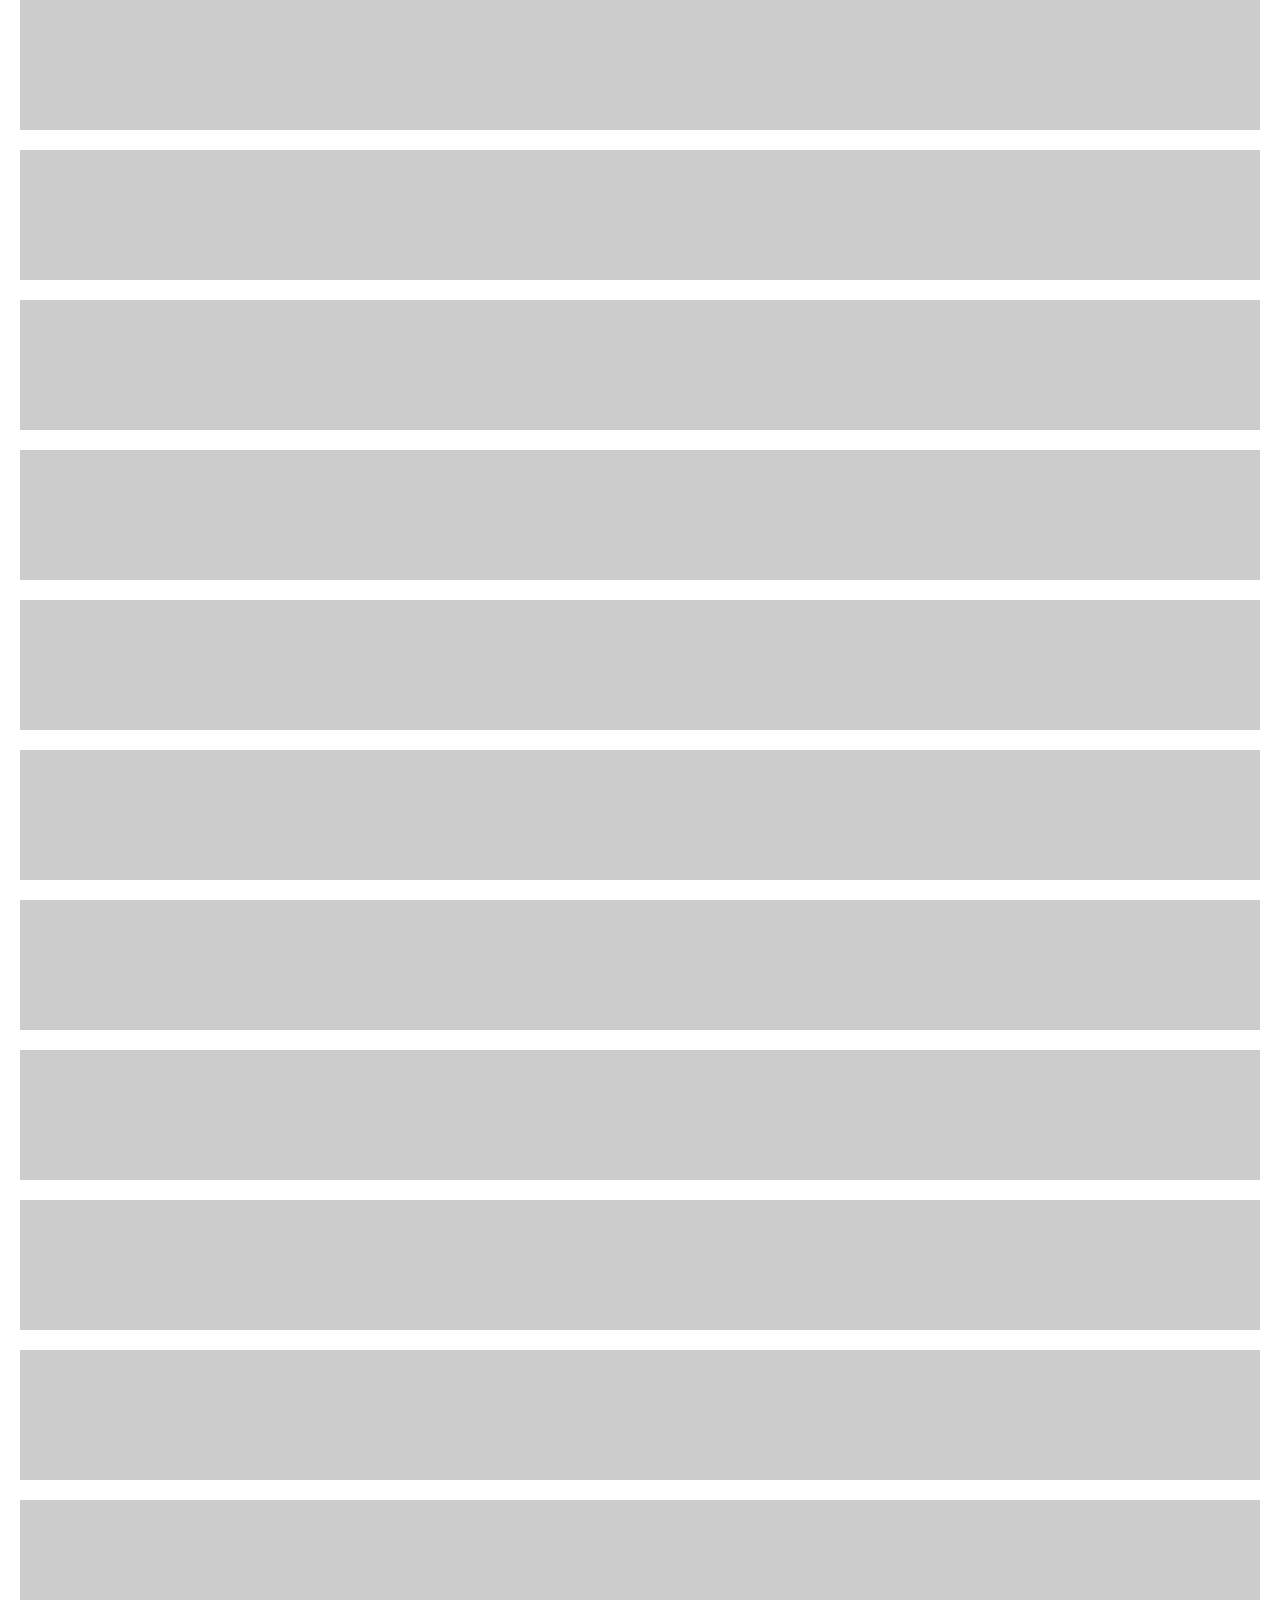
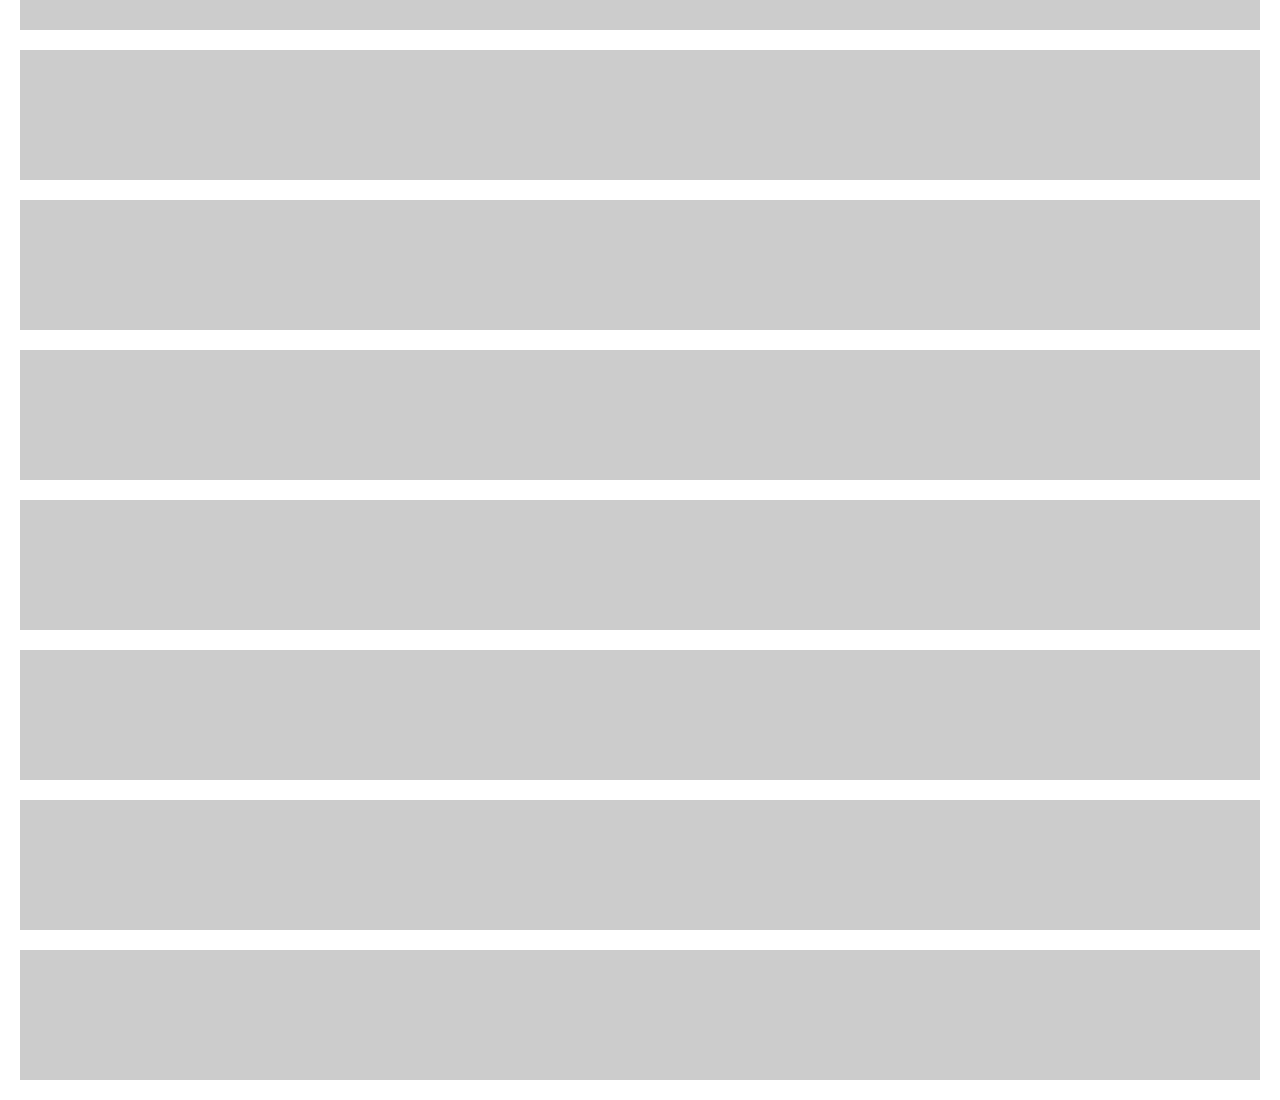
<file: js/aos-master/test/fixtures/aos-offset.fixture.html>
<!DOCTYPE html>
<html>
  <head>
    <title></title>
    <style type="text/css">
      * {box-sizing: border-box;}
      body {
        margin: 0; padding: 0 20px; text-align: center;
      }
      .aos-item {
        width: 100%; height: 130px; margin: 0 0 20px 0; background: #ccc;
      }
    </style>
  </head>
  <body class="body">
    <div class="aos-item aos-item--1" data-aos-offset="50" data-aos="fade"></div>
    <div class="aos-item aos-item--2" data-aos-offset="50" data-aos="fade-up"></div>
    <div class="aos-item aos-item--3" data-aos-offset="50" data-aos="fade-down"></div>
    <div class="aos-item aos-item--4" data-aos-offset="50" data-aos="fade-left"></div>
    <div class="aos-item aos-item--5" data-aos-offset="50" data-aos="fade-right"></div>
    <div class="aos-item aos-item--6" data-aos-offset="50" data-aos="flip-up"></div>
    <div class="aos-item aos-item--7" data-aos-offset="50" data-aos="flip-down"></div>
    <div class="aos-item aos-item--8" data-aos-offset="50" data-aos="flip-left"></div>
    <div class="aos-item aos-item--9" data-aos-offset="50" data-aos="flip-right"></div>
    <div class="aos-item aos-item--10" data-aos-offset="50" data-aos="zoom-in"></div>
    <div class="aos-item aos-item--11" data-aos-offset="50" data-aos="zoom-in-up"></div>
    <div class="aos-item aos-item--12" data-aos-offset="50" data-aos="zoom-in-down"></div>
    <div class="aos-item aos-item--13" data-aos-offset="50" data-aos="zoom-in-left"></div>
    <div class="aos-item aos-item--14" data-aos-offset="50" data-aos="zoom-in-right"></div>
    <div class="aos-item aos-item--15" data-aos-offset="50" data-aos="slide-up"></div>
    <div class="aos-item aos-item--16" data-aos-offset="50" data-aos="slide-down"></div>
    <div class="aos-item aos-item--17" data-aos-offset="50" data-aos="slide-left"></div>
    <div class="aos-item aos-item--18" data-aos-offset="50" data-aos="slide-right"></div>
  </body>
</html>
</file>
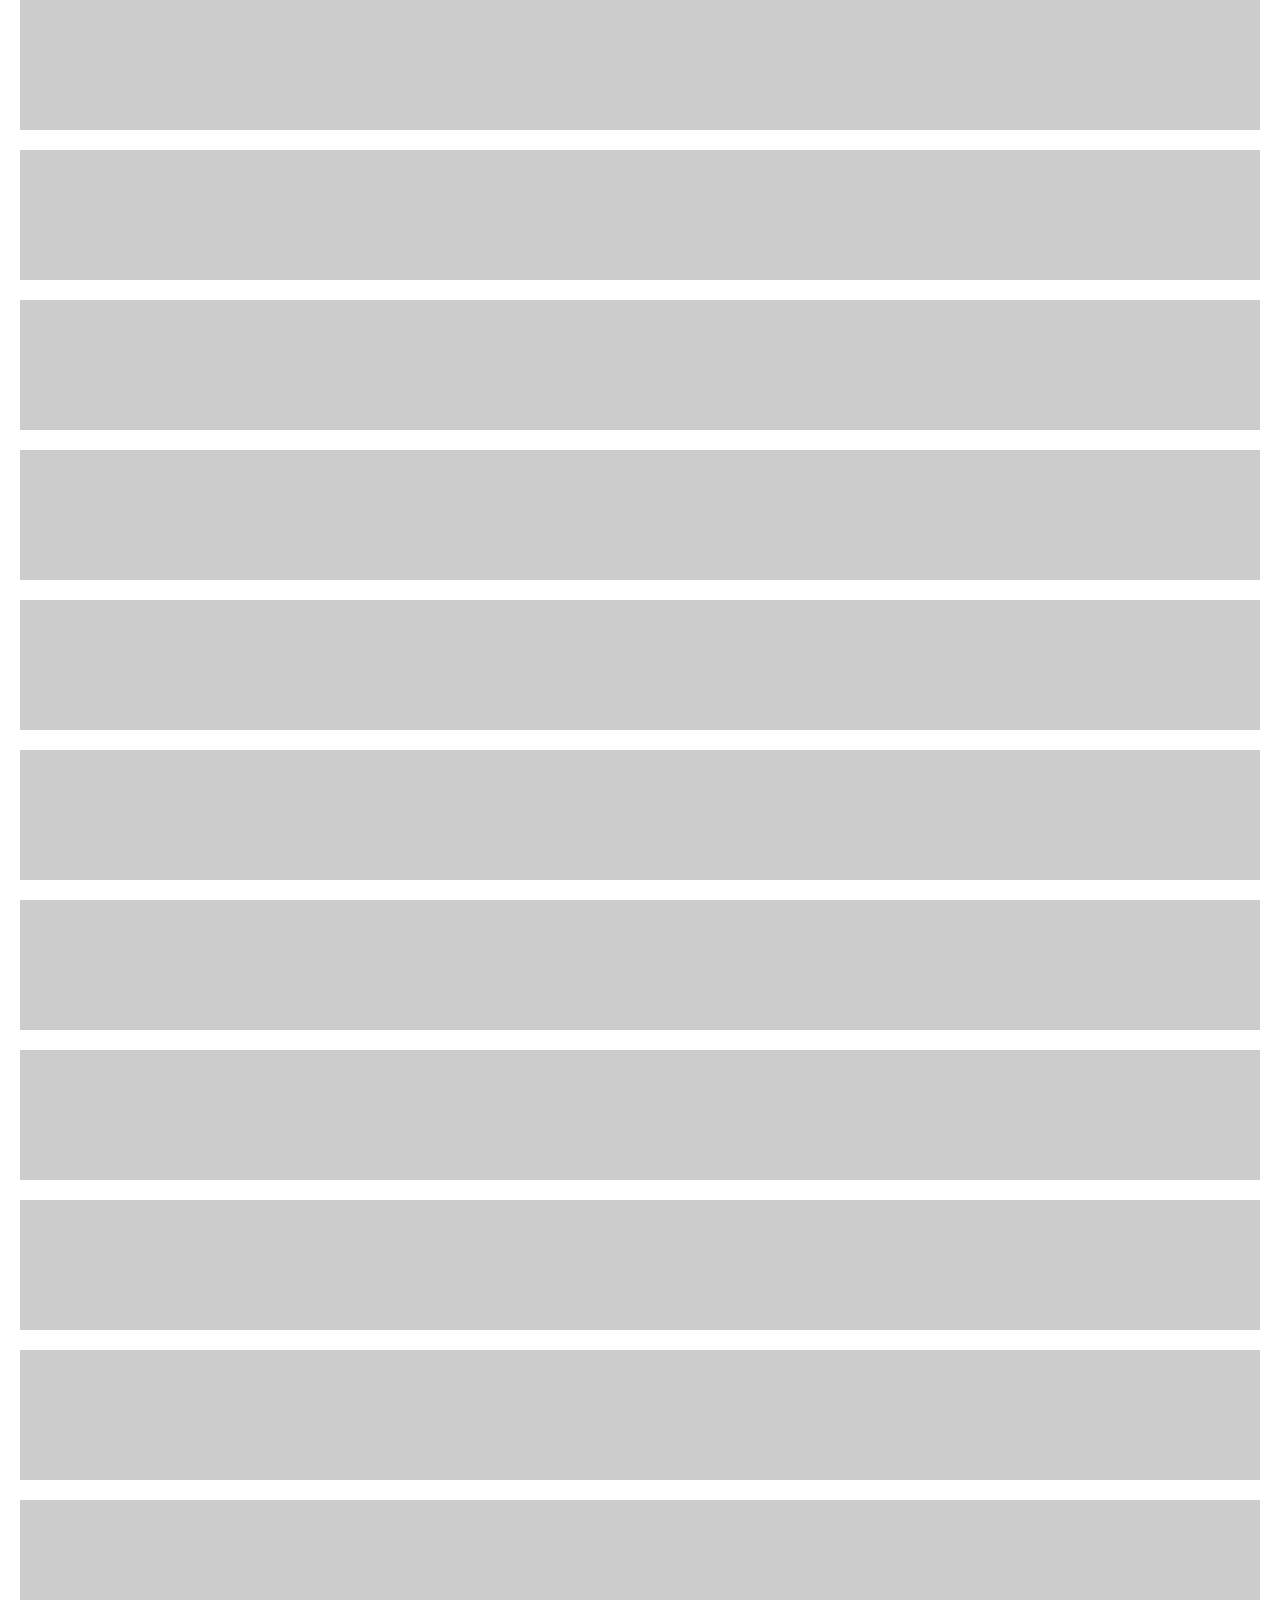
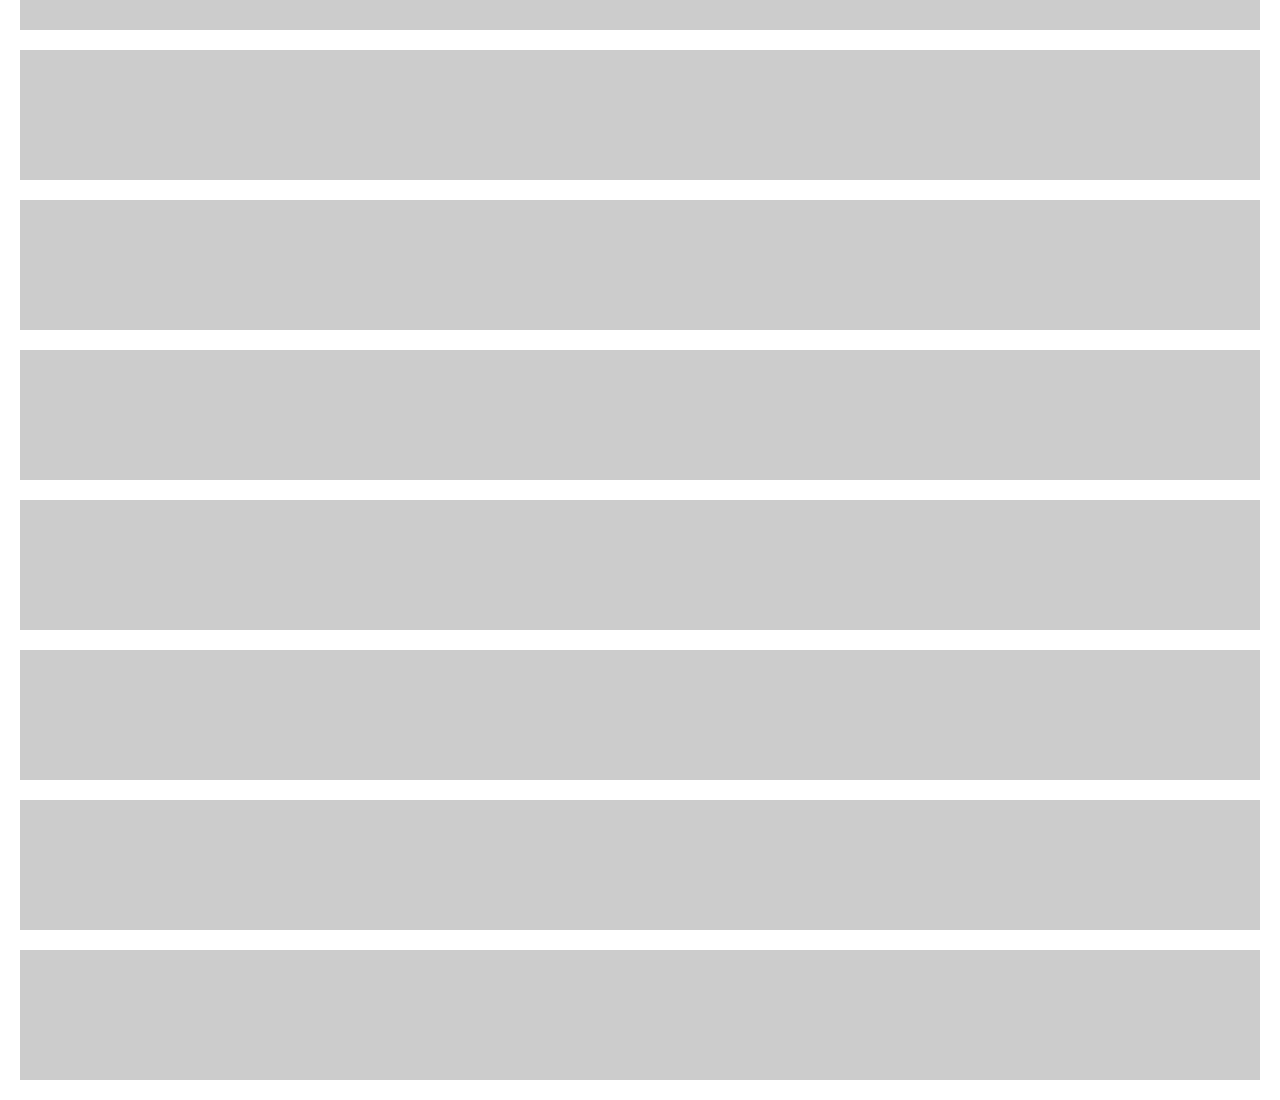
<file: js/aos-master/test/fixtures/aos.fixture.html>
<!DOCTYPE html>
<html>
  <head>
    <title></title>
    <style type="text/css">
      * {box-sizing: border-box;}
      body {
        margin: 0; padding: 0 20px; text-align: center;
      }
      .aos-item {
        width: 100%; height: 130px; margin: 0 0 20px 0; background: #ccc;
      }
    </style>
  </head>
  <body class="body">
    <div class="aos-item aos-item--1" data-aos="fade"></div>
    <div class="aos-item aos-item--2" data-aos="fade-up"></div>
    <div class="aos-item aos-item--3" data-aos="fade-down"></div>
    <div class="aos-item aos-item--4" data-aos="fade-left"></div>
    <div class="aos-item aos-item--5" data-aos="fade-right"></div>
    <div class="aos-item aos-item--6" data-aos="flip-up"></div>
    <div class="aos-item aos-item--7" data-aos="flip-down"></div>
    <div class="aos-item aos-item--8" data-aos="flip-left"></div>
    <div class="aos-item aos-item--9" data-aos="flip-right"></div>
    <div class="aos-item aos-item--10" data-aos="zoom-in"></div>
    <div class="aos-item aos-item--11" data-aos="zoom-in-up"></div>
    <div class="aos-item aos-item--12" data-aos="zoom-in-down"></div>
    <div class="aos-item aos-item--13" data-aos="zoom-in-left"></div>
    <div class="aos-item aos-item--14" data-aos="zoom-in-right"></div>
    <div class="aos-item aos-item--15" data-aos="slide-up"></div>
    <div class="aos-item aos-item--16" data-aos="slide-down"></div>
    <div class="aos-item aos-item--17" data-aos="slide-left"></div>
    <div class="aos-item aos-item--18" data-aos="slide-right"></div>
  </body>
</html>
</file>
<file: css/layout.css>
@charset "utf-8";
@import url("../webfonts/Allan/stylesheet.css");
@import url("../webfonts/Bad_Script/stylesheet.css");


body {
	background-color: #FBE9E4;
	margin: 0px;
	padding-top: 30px;
	padding-bottom: 40px;
}

p {
    font-family: Montserrat;
    font-size: 16px;
}

header img {
    width: 44px;
    height: auto;
    margin-top: 9px;
    margin-right: 9px;
    margin-bottom: 9px;
    margin-left: 9px;
    float: left;
    opacity: 1;
}
h1 {
    margin-top: 14px;
    margin-left: 47px;
    padding-left: 20px;
    padding-top: 17px;
    font-family: Allan;
}

img {
    width: 100%;
    -webkit-box-sizing: border-box;
    -moz-box-sizing: border-box;
    box-sizing: border-box;
    min-height: 0px;
    background-color: #FBE9E4;
    display: inline;
	padding-left: 0px;
	padding-right: 0px;
}

#carouselExampleIndicators1 {
    border-spacing: 140px 0px;
    border-radius: 0px;
    border-bottom-width: thin;
}

.navbar.fixed-top.navbar-expand-lg.navbar-light.bg-light .navbar-brand {
    font-family: "Bad Script";
    font-size: large;
}
h4 {
    font-family: Montserrat;
    text-align: center;
    font-weight: bold;
    padding-top: 15px;
    padding-bottom: 15px;
    font-size: 25px;
}
.icons {
    width: 26%;
    background-color: none;
}
footer {
    text-align: center;
    font-family: Allan;
    color: #0D1F2D;
    background-color: #C4A69D;
    margin-top: 70px;
    position: fixed;
    bottom: 0px;
    left: 0px;
    right: 0px;
    padding-top: 0px;
}


nav {
    background-color: #FBE9E4;
    border-color: #FBE9E4;
}
.nav-link {
    color: #0D1F2D;
}
.navbar.fixed-top.navbar-expand-lg.navbar-light .navbar-brand strong {
    font-family: "Bad Script";
}
.active {
    color: #83294A;
}

/*https://www.linkedin.com/learning/dreamweaver-cc-responsive-design-with-bootstrap-4/customize-the-color-scheme?autoSkip=true&autoplay=true&resume=false&u=87471130 link to the video I followed to help me with the navigation*/

/* Background color for navbar and dropdown menus */
.navbar-custom, .navbar-custom .dropdown-menu {
    background-color: #FBE9E4;
}
/* Text color for navbar and dropdown menus */
.navbar-custom .navbar-brand, .navbar-custom .navbar-text,
.navbar-custom .navbar-nav .nav-link,
.navbar-custom .dropdown-item {
    color: #0D1F2D;
}
/* Background and text colors for current page link and links on hover and focus */
.navbar-custom .nav-item.active .nav-link,
.navbar-custom .nav-item:hover .nav-link,
.navbar-custom .nav-item:focus .nav-link,
.navbar-custom .dropdown-item:hover, 
.navbar-custom .dropdown-item:focus {
    background-color: #C4A69D;
    color: #fff;
}
/* Border and text colors for menu icon on small screens */
.custom-toggler.navbar-toggler {
    border-color: rgba(236,240,241,1.00);
    color: #fff;
}
/* Hamburger icon - use same rgb values as previous rule for stroke */
.custom-toggler .navbar-toggler-icon {
  background-image: url("data:image/svg+xml;charset=utf8,%3Csvg viewBox='0 0 32 32' xmlns='http://www.w3.org/2000/svg'%3E%3Cpath stroke='rgba(236,240,241, 0.7)' stroke-width='2' stroke-linecap='round' stroke-miterlimit='10' d='M4 8h24M4 16h24M4 24h24'/%3E%3C/svg%3E");
}
.costum-toggler {
}
.navbar-brand {
    background-image: url(../images/Logos2.svg);
    background-repeat: no-repeat;
    background-size: 30px pxpx auto;
    padding-left: 48px;
    padding-right: 20px;
    background-position: 0% center;
}
.img-fluid {
    visibility: visible;
    width: 100%;
    height: 50%;
}
#hero {
    padding-right: 0px;
    border-bottom-width: thick;
    position: relative;
    padding-left: 0px;
}

.hero2 h2 {
    position: absolute;
    color: white;
    font-size: 70px;
    top: 58%;
    left: 50%;
    transform: translate(-50%, -50%);
}
.carousel-item .carousel-caption .action {
}
.carousel-item .carousel-caption a:hover .action {
    background-color: #83294A;
    color: #FFFFFF;
}



#hero h1 {
    position: absolute;
    color: #FFFFFF;
    font-size: 7rem;
    top: 45%;
    left: 45%;
    transform: translate(-50%, -50%);
    visibility: visible;
}
.carousel-control-prev .carousel-control-prev-icon {
    color: #000000;
}
.carousel-control-next .carousel-control-next-icon {
	color: #000000;
}
.col-xl-4 {
    padding-left: 0px;
    padding-right: 0px;
}
.container-fluid {
    padding-left: 70px;
    padding-right: 70px;
    text-align: center;
    position: relative;
}
h2 {
    font-family: Montserrat;
    font-weight: bold;
}
.row .col-xl-12 h3 {
    font-family: Allan;
    font-size: 70px;
    padding-left: 0%;
    padding-top: 100px;
    padding-right: 0%;
    padding-bottom: 100px;
}
.subhead {
    color: #83294A;
}
.round {
    border-radius: 50%;
    padding-bottom: 0px;
}
.pad {
    padding-top: 0px;
    margin-top: 60px;
    margin-bottom: 66px;
}
.action {
    color: #FFFFFF;
    background-color: #CA054D;
    padding-top: 5px;
    padding-right: 20px;
    padding-bottom: 5px;
    padding-left: 20px;
    margin-bottom: 0px;
    border-radius: 25px;
    text-decoration: none;
    font-family: Montserrat;
    font-weight: lighter;
}

a:hover .action {
	background-color: #83294A;
	color: #0D1F2D;
}
.aboutcol {
    text-align: left;
    padding-top: 9%;
    padding-right: 9%;
    padding-left: 9%;
    margin-left: 0px;
}
.row {
    padding-top: 40px;
}
.row .col-xl-5 .round.pad {
    width: 50%;
}
p {
    font-family: Montserrat;
    font-size: 16px;
}

.col-xl-6 {
}
.names {
    padding-top: 50px;
}
.row .animate {
    padding-left: 0px;
    padding-right: 0px;
    margin-left: 0px;
    margin-right: 0px;
    position: relative;
	display: flex;
}

.carousel-item {
height: 570px;
}
.carousel-item .carousel-caption h1 {
    font-size: 90px;
}
.carousel-item .carousel-caption p {
    font-size: 20px;
}
.row .col-xl-5 p {
    padding-bottom: 41px;
}
.leftprice {
    text-align: left;


}
.row .col-lg-5 h3 {
    color: #83294A;
    font-family: Allan;
    font-size: 45px;
    padding-top: 40px;
    text-align: center;
    padding-bottom: 20px;
}
.row .col-lg-5 p {
    font-family: Montserrat;
    padding-left: 40px;
    text-align: left;
}
.row .col-lg-1.col-2 p {
    padding-right: 0px;
}
.container-fluid .row .col-lg-1.col-2 {
}
.container-fluid .row .col-lg-1.col-2.move {
    padding-top: 141px;
    margin-top: 20px;
}
.movedown {
    margin-top: 20px;
}



.container-fluid .row .col-lg-1.col-2 {
    padding-right: 0px;
}


.container-fluid .row .col-lg-1 {
    padding-top: 120px;
}
.row .col-xl-6 h3 {
    font-family: Allan;
    color: #83294A;
    font-size: 40px;
    text-align: left;
}
.row .col-lg-12 h3 {
    font-size: 40px;
}

.container-fluid .row .col-xl-6 {
    padding-left: 5%;
    padding-right: 5%;
}
.row .col-xl-12 h2 {
    color: #83294A;
    font-family: Allan;
    font-size: 50px;
    padding-top: 50px;
}


.row .col-xl-6 p {
    text-align: left;
}
h3 {
    color: #83294A;
    font-family: Allan;
}
.container-fluid .row .col-xl-8 {
    text-align: left;



}
.col-xl-6 p a {
    text-decoration: none;
    color: #CA054D;
    font-family: Montserrat;
    font-weight: 700;
}
.col-xl-6 p a:hover {
    color: #83294A;
}
.col-xl-12 p a:hover {
    color: #83294A;
}

/*
.row #hero .img-fluid.hero2 {
	filter: brightness(50%)
}*/

/*
.col-xl-4.hero2.col-lg-4 a .img-fluid {
    filter: brightness(50%);
}*/

.carousel-inner .carousel-item.active .d-block.mx-auto {
    filter: brightness(50%);
}

.container-fluid .row .col-xl-8.col-lg-8 {
    padding-top: 100px;
    padding-left: 60px;
    padding-right: 60px;
}
.container-fluid .row .col-xl-6.col-lg-6 {
    padding-top: 50px;
}
.container-fluid .row .col-xl-4.col-lg-4 {
    padding-top: 50px;
}
h5 {
    font-family: Montserrat;
    font-size: 0px;
}

.cost {
    border-style: solid;
    border-color: #B9B8B8;
    background-color: #ECE9E9;
    padding-right: 10%;
    padding-left: 10%;
}
.container-fluid .row .col-xl-3.cost {
    margin-right: 4%;
    margin-left: 4%;
    margin-bottom: 50px;
}

.cost h4  {
    padding-bottom: 70px;
}
.cost h5  {
    padding-bottom: 20px;
}
.container-fluid .row .col-lg-3.cost {
    margin-bottom: 50px;
}

.col-xl-6 form fieldset {
    padding-top: 30px;
    padding-bottom: 20px;
}
fieldset .across {
    padding-bottom: 15px;
    border-radius: 0px;
}
fieldset .across input {
    border-radius: 3px;
    border-style: none;
    border-color: #FFFFFF;
    background-color: #FFFFFF;
    color: #9A9A9A;
    width: 49%;
    padding-right: 0px;
    padding-bottom: 10px;
    margin-bottom: 20px;
    padding-top: 10px;
    padding-left: 10px;
}
fieldset .across textarea {
    border-radius: 3px;
    border-style: none;
    border-color: #FFFFFF;
    background-color: #FFFFFF;
    color: #9A9A9A;
    width: 100%;
    padding-right: 0px;
    margin-right: 0px;
    margin-left: 0px;
    height: 10rem;
}
form div #submit  {
    font-family: Montserrat;
    font-weight: 400;
    background-color: #CA054D;
    border-radius: 30px;
    border-color: #CA054D;
    border-style: solid;
}
form div #reset  {
    font-family: Montserrat;
    font-weight: 400;
    background-color: #FFFFFF;
    border-radius: 30px;
    border-color: #CA054D;
    border-style: solid;
    color: #CA054D;
}
form div #submit:hover {
    background-color: #83294A;
    border-style: solid;
    border-color: #83294A;
    color: #FFFFFF;
}
form div #reset:hover {
    border-style: solid;
    border-color: #83294A;
    color: #FFFFFF;
    background-color: #83294A;
}
.container-fluid .row .logo {
    width: 60px;
    margin-left: 0px;
    padding-top: 10px;
    padding-right: 10px;
    padding-bottom: 10px;
    padding-left: 10px;
}
.row .col-xl-4.col-lg-4 .round.dogrun {
    width: 90%;
}
.daycare {
    font-size: 22px;
    padding-left: 10%;
    padding-right: 10%;
    padding-bottom: 100px;
}
.row .col-xl-6 p {
    margin-right: 10%;
    margin-left: 10%;
}
.row .col-xl-6 h3 {
    text-align: left;
    padding-left: 10%;
}
.row .col-xl-6 .round {
    width: 70%;
    margin-bottom: 100px;
    margin-top: 50px;
}
.container-fluid .row .col-xl-6.daycare2 {
    margin-top: 150px;
}
.row .col-xl-4 .hotel {
    margin-top: 50px;
}
.hotelsmall {
    width: 97%;
}
.col-xl-12 p a {
    text-decoration: none;
    color: #CA054D;
    font-family: Montserrat;
    font-weight: 700;
}










































@media (max-width:576px){
img {
    width: 100%;
}
body {
    padding-top: 61px;
    padding-left: 0px;
    padding-right: 0px;
}
h1 {
    font-size: 2rem;
    padding-top: 10px;
    font-family: Allan;
    color: #FFFFFF;
    padding-left: 0px;
    padding-right: 0px;
}
#hero h1  {
    font-size: 2rem;
}

p {
    font-size: 12px;
}

h3 {
    font-size: 20px;
}
.icons {
    margin-top: 50px;
}
.subhead {
    margin-bottom: -130px;
}

.carousel-item {
    height: 220px;
    padding-right: 0px;
    padding-left: 0px;
}
.row .col-xl-12 h3 {
    font-size: 50px;
}
.carousel-item .carousel-caption h1 {
    font-size: 30px;
    text-align: center;
}
.container-fluid #carouselExampleIndicators1 .carousel-inner {
    text-align: center;

}

.carousel-item .carousel-caption p {
    font-size: 12px;
}
.round {
	width: 70%;
	height: auto;
}
.pad {
    padding-top: 0px;
    padding-bottom: 0px;
}

.dogrun {
    width: 60%;
}
.hero2 h2 {
    font-size: 60px;
    padding-right: 0px;
    padding-left: 0px;
    text-align: center;
}
.row .col-xl-4.col-lg-4 img {
    width: 400px;
}
.container-fluid .row .col-lg-4.cost {
    margin-left: 4%;
    margin-right: 4%;
}

.cost   {
    width: 400px;
    margin-left: 80px;
}
.row .col-xl-6 img {
    width: 80%;
    padding-top: 10px;
}
.col-xl-6 form fieldset {
    padding-top: 30px;
    padding-bottom: 20px;
}
fieldset .across {
    padding-bottom: 15px;
    border-radius: 0px;
}
fieldset .across input {
    border-radius: 3px;
    border-style: none;
    border-color: #FFFFFF;
    background-color: #FFFFFF;
    color: #9A9A9A;
    width: 100%;
    padding-right: 0px;
    padding-bottom: 10px;
    margin-bottom: 20px;
    padding-top: 10px;
    padding-left: 10px;
}
fieldset .across textarea {
    border-radius: 3px;
    border-style: none;
    border-color: #FFFFFF;
    background-color: #FFFFFF;
    color: #9A9A9A;
    width: 100%;
    padding-right: 0px;
    margin-right: 0px;
    margin-left: 0px;
    height: 10rem;
}
form div #submit  {
    font-family: Montserrat;
    font-weight: 400;
    background-color: #CA054D;
    border-radius: 30px;
    border-color: #CA054D;
    border-style: solid;
}
form div #reset  {
    font-family: Montserrat;
    font-weight: 400;
    background-color: #FFFFFF;
    border-radius: 30px;
    border-color: #CA054D;
    border-style: solid;
    color: #CA054D;
}
form div #submit:hover {
    background-color: #83294A;
    border-style: solid;
    border-color: #83294A;
    color: #FFFFFF;
}
form div #reset:hover {
    border-style: solid;
    border-color: #83294A;
    color: #FFFFFF;
    background-color: #83294A;
}
.row .col-xl-4.col-lg-4 .icons {
    width: 20%;
}
.dog {
    margin-bottom: 100px;
}
.daycare {
    text-align: left;
}
.row .col-xl-12 h2 {
    margin-bottom: 35px;
    margin-left: 0px;
    padding-left: 5%;
    padding-right: 5%;
}
.row .col-xl-4 img {
    margin-bottom: 40px;
}
.hotelsmall {
    width: 100%;
}

.hotel {
    margin-bottom: 0px;
    margin-top: 0px;
    padding-top: 0px;
    padding-bottom: 0px;
}

























}
</file>
<file: js/aos-master/demo/css/styles.css>
body {
  font-family: Helvetica,Tahoma;
}

*,
*:before,
*:after {
  box-sizing: border-box;
}

.aos-all {
  width: 1000px;
  max-width: 98%;
  margin: 10vh auto 0 auto;
}

.aos-item {
  display: inline-block;
  float: left;
  width: 33.3333%;
  height: 300px;
  padding: 20px;
}

.aos-item__inner {
  position: relative;
  width: 100%;
  height: 100%;
  float: left;
  background: #1da4e2;
  line-height: 260px;
  text-align: center;
  color: #fff;
}

@media screen and (max-width: 800px) {
  .aos-item {
    width: 50%;
  }
}
</file>
